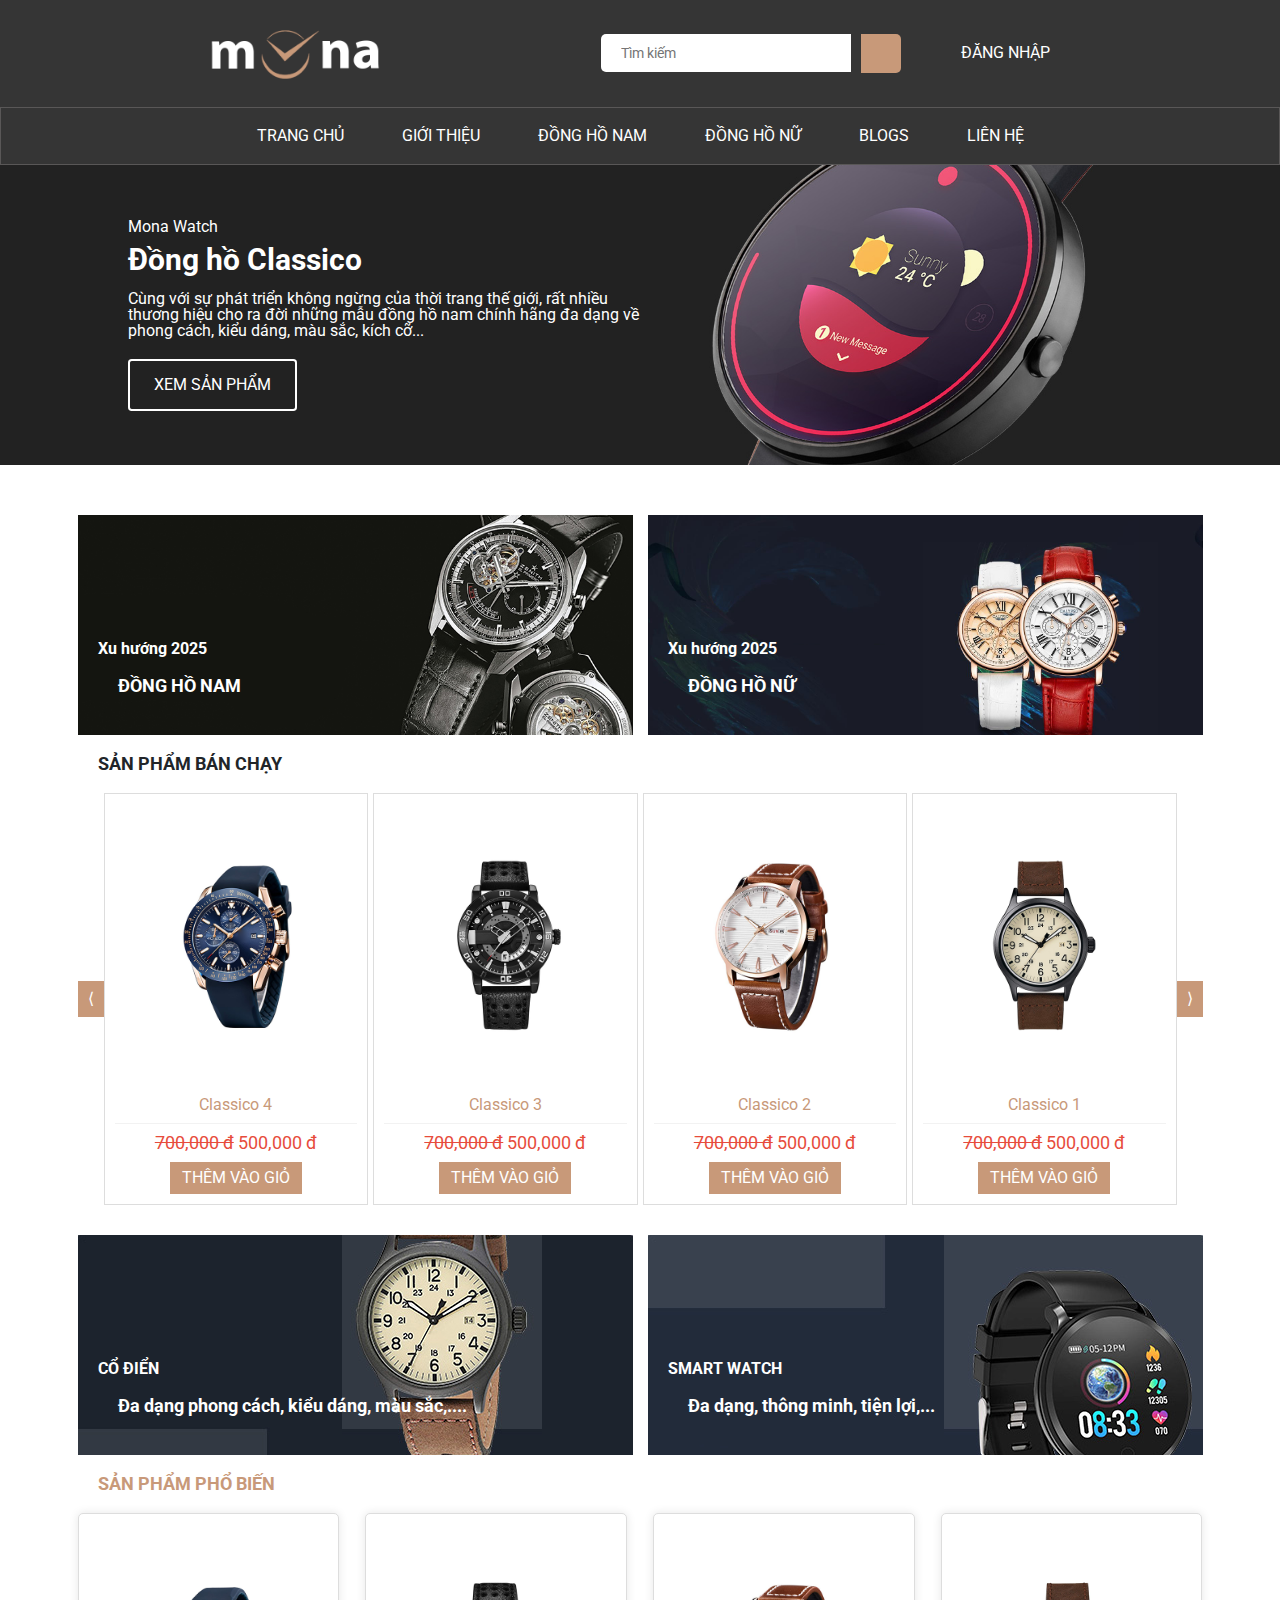
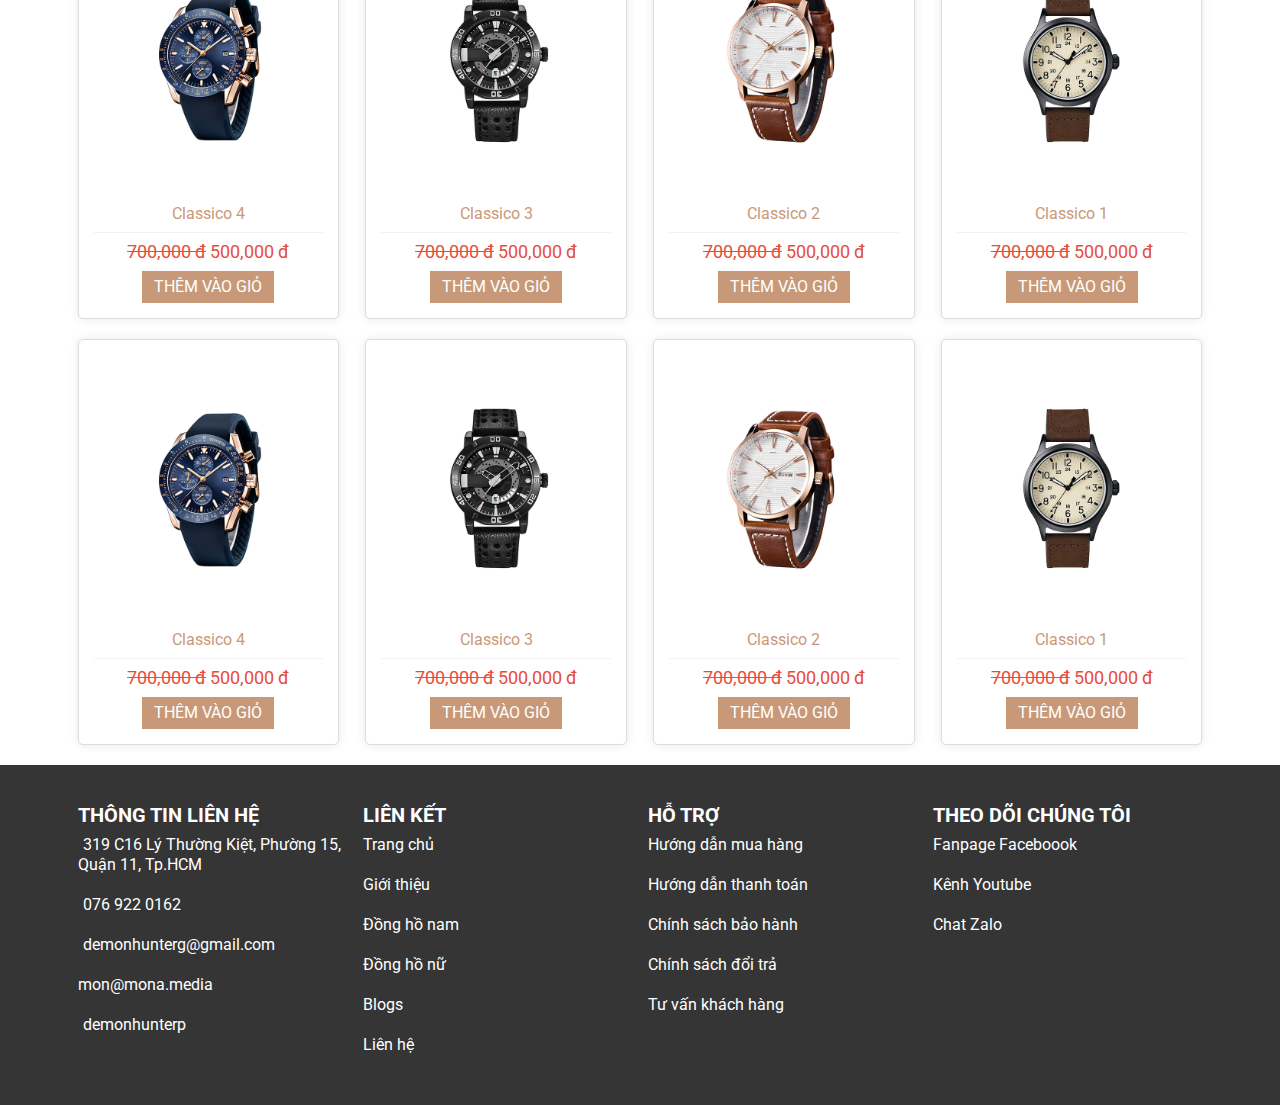
<file: index.html>
<!DOCTYPE html>
<html lang="en">
<head>
    <meta charset="UTF-8">
    <meta name="viewport" content="width=device-width, initial-scale=1.0">
    <title>Trang chủ</title>
    <link href="https://cdn.jsdelivr.net/npm/bootstrap@5.3.3/dist/css/bootstrap.min.css" rel="stylesheet" integrity="sha384-QWTKZyjpPEjISv5WaRU9OFeRpok6YctnYmDr5pNlyT2bRjXh0JMhjY6hW+ALEwIH" crossorigin="anonymous">
    <link rel="stylesheet" href="https://cdnjs.cloudflare.com/ajax/libs/font-awesome/6.6.0/css/all.min.css"
    integrity="sha512-Kc323vGBEqzTmouAECnVceyQqyqdsSiqLQISBL29aUW4U/M7pSPA/gEUZQqv1cwx4OnYxTxve5UMg5GT6L4JJg=="
    crossorigin="anonymous" referrerpolicy="no-referrer" />
    <link rel="preconnect" href="https://fonts.googleapis.com">
<link rel="preconnect" href="https://fonts.gstatic.com" crossorigin>
<link href="https://fonts.googleapis.com/css2?family=Montserrat:ital,wght@0,100..900;1,100..900&family=Roboto:ital,wght@0,100..900;1,100..900&display=swap" rel="stylesheet">
<link rel="stylesheet" href="./assest/css/reset.css">
    <link rel="stylesheet" href="./assest/css/style.css">
</head>
<body>
    <main>
        <!-- Header -->
        <header class="header">
            <div class="content">
                <img src="assest/img/logo-mona-2.png" alt="Ảnh lỗi">
                <div class="search-wrapper">
                    <div class="search">
                        <input type="search" name="s" value placeholder="Tìm kiếm" autocomplete="off">
                        <button type="submit" class="search-btn">
                            <i class="fa-solid fa-magnifying-glass"></i>
                        </button>
                    </div>
                    <div class="btn-DN"><a href="./Login.html">ĐĂNG NHẬP</a></div>
                    <a href="./Cart.html">
                        <i class="cart-icon fa-solid fa-cart-shopping"></i>
                    </a>
                </div>
            </div>
        </header>
        <!-- Navigation -->
         <nav class="nav">
            <ul>
                <li><a href="./index.html">TRANG CHỦ</a></li>
                <li><a href="./gioithieu.html">GIỚI THIỆU</a></li>
                <li><a href="./Menproducts.html">ĐỒNG HỒ NAM</a></li>
                <li><a href="./Womanproducts.html">ĐỒNG HỒ NỮ</a></li>
                <li><a href="./Blogs.html">BLOGS</a></li>
                <li><a href="./Contact.html">LIÊN HỆ</a></li>
            </ul>
         </nav>

         <!-- banner -->
         <section class="banner">
            <div class="slider">
                <div class="slides">
                    <img src="assest/img/slide-1.jpg" alt="Đồng hồ 1">
                    <img src="assest/img/slide-2.jpg" alt="Đồng hồ 2">
                </div>
                <!-- Nút điều hướng -->
                <button class="prev" onclick="changeSlide(-1)">&#10094;</button>
                <button class="next" onclick="changeSlide(1)">&#10095;</button>
            </div>
            
            <div class="banner-content">
                <h3>Mona Watch</h3>
                <h2>Đồng hồ Classico</h2>
                <br>
                <p>
                    Cùng với sự phát triển không ngừng của thời trang thế giới, rất nhiều thương hiệu cho ra đời những mẫu đồng hồ nam chính hãng đa dạng về phong cách, kiểu dáng, màu sắc, kích cỡ...
                </p> 
                <a href="#!" class="btn">XEM SẢN PHẨM</a>
            </div>
        </section>
        <!-- main content -->
        <section class="content">
            <div class="container">
                <!-- Banner -->
                <div class="row banner-row">
                    <div class="col-md-6">
                        <a href="Menproducts.html" class="banner-link">
                            <img src="assest/img/donghonam.jpg" alt="Đồng hồ nam" class="banner-img">
                            <div class="banner-text">
                                <p>Xu hướng 2025</p>
                                <h2>ĐỒNG HỒ NAM</h2>
                            </div>
                        </a>
                    </div>
                    <div class="col-md-6">
                        <a href="Womanproducts.html" class="banner-link">
                            <img src="assest/img/donghonu.jpg" alt="Đồng hồ nữ" class="banner-img">
                            <div class="banner-text">
                                <p>Xu hướng 2025</p>
                                <h2>ĐỒNG HỒ NỮ</h2>
                            </div>
                        </a>
                    </div>
                </div>
        
                <!-- Sản phẩm -->
                <h2 class="title">SẢN PHẨM BÁN CHẠY</h2>
                <div class="product-slider">
                    <button id="prev">⟨</button>
                    <div class="product-container">
                        <div class="product"><a href="./Chitietsanpham.html">
                            <img src="assest/img/BC4.png" alt="Classico 4">
                            <h3>Classico 4</h3>
                            <hr>
                            <p class="price"><del>700,000 đ</del> 500,000 đ</p>
                        </a>
                            <button class="add-to-cart">THÊM VÀO GIỎ</button>
                        </div>

                        <div class="product"><a href="./Chitietsanpham.html">
                            <img src="assest/img/BC3.png" alt="Classico 4">
                            <h3>Classico 3</h3>
                            <hr>
                            <p class="price"><del>700,000 đ</del> 500,000 đ</p>
                        </a>
                            <button class="add-to-cart">THÊM VÀO GIỎ</button>
                        </div>

                        <div class="product"><a href="./Chitietsanpham.html">
                            <img src="assest/img/BC2.png" alt="Classico 4">
                            <h3>Classico 2</h3>
                            <hr>
                            <p class="price"><del>700,000 đ</del> 500,000 đ</p>
                        </a>
                            <button class="add-to-cart">THÊM VÀO GIỎ</button>
                        </div>

                        <div class="product"><a href="./Chitietsanpham.html">
                            <img src="assest/img/BC1.png" alt="Classico 4">
                            <h3>Classico 1</h3>
                            <hr>
                            <p class="price"><del>700,000 đ</del> 500,000 đ</p>
                        </a>
                            <button class="add-to-cart">THÊM VÀO GIỎ</button>
                        </div>
                    </div>
                    <button id="next">⟩</button>
                </div>
                <!-- Banner -->
                <div class="row banner-row">
                    <div class="col-md-6">
                        <a href="#!" class="banner-link">
                            <img src="assest/img/banner-03.jpg" alt="Đồng hồ nam" class="banner-img">
                            <div class="banner-text">
                                <p>CỔ ĐIỂN</p>
                                <h2>Đa dạng phong cách, kiểu dáng, màu sắc,....</h2>
                            </div>
                        </a>
                    </div>
                    <div class="col-md-6">
                        <a href="#!" class="banner-link">
                            <img src="assest/img/banner-04.jpg" alt="Đồng hồ nữ" class="banner-img">
                            <div class="banner-text">
                                <p>SMART WATCH</p>
                                <h2>Đa dạng, thông minh, tiện lợi,...</h2>
                            </div>
                        </a>
                    </div>
                </div>

                <!-- Sản phẩm phổ biến -->
                <h2 class="title"> <a href="">SẢN PHẨM PHỔ BIẾN</a></h2>
                <div class="product-popular">
                    <div class="product-popular__container">
                        <div class="product-popular__item">
                            <div class="product"><a href="./Chitietsanpham.html">
                                <img src="assest/img/BC4.png" alt="Classico 4">
                                <h3>Classico 4</h3>
                                <hr>
                                <p class="price"><del>700,000 đ</del> 500,000 đ</p>
                            </a>
                                <button class="add-to-cart">THÊM VÀO GIỎ</button>
                            </div>

                        <div class="product"><a href="./Chitietsanpham.html">
                            <img src="assest/img/BC3.png" alt="Classico 4">
                            <h3>Classico 3</h3>
                            <hr>
                            <p class="price"><del>700,000 đ</del> 500,000 đ</p>
                        </a>
                            <button class="add-to-cart">THÊM VÀO GIỎ</button>
                        </div>

                        <div class="product"><a href="./Chitietsanpham.html">
                            <img src="assest/img/BC2.png" alt="Classico 4">
                            <h3>Classico 2</h3>
                            <hr>
                            <p class="price"><del>700,000 đ</del> 500,000 đ</p>
                        </a>
                            <button class="add-to-cart">THÊM VÀO GIỎ</button>
                        </div>

                        <div class="product"><a href="./Chitietsanpham.html">
                            <img src="assest/img/BC1.png" alt="Classico 4">
                            <h3>Classico 1</h3>
                            <hr>
                            <p class="price"><del>700,000 đ</del> 500,000 đ</p>
                        </a>
                            <button class="add-to-cart">THÊM VÀO GIỎ</button>
                        </div>

                        </div>

                         <div class="product-popular__item">
                            <div class="product"><a href="./Chitietsanpham.html">
                                <img src="assest/img/BC4.png" alt="Classico 4">
                                <h3>Classico 4</h3>
                                <hr>
                                <p class="price"><del>700,000 đ</del> 500,000 đ</p>
                            </a>
                                <button class="add-to-cart">THÊM VÀO GIỎ</button>
                            </div>

                        <div class="product"><a href="./Chitietsanpham.html">
                            <img src="assest/img/BC3.png" alt="Classico 4">
                            <h3>Classico 3</h3>
                            <hr>
                            <p class="price"><del>700,000 đ</del> 500,000 đ</p>
                        </a>
                            <button class="add-to-cart">THÊM VÀO GIỎ</button>
                        </div>

                        <div class="product"><a href="./Chitietsanpham.html">
                            <img src="assest/img/BC2.png" alt="Classico 4">
                            <h3>Classico 2</h3>
                            <hr>
                            <p class="price"><del>700,000 đ</del> 500,000 đ</p>
                        </a>
                            <button class="add-to-cart">THÊM VÀO GIỎ</button>
                        </div>

                        <div class="product"><a href="./Chitietsanpham.html">
                            <img src="assest/img/BC1.png" alt="Classico 4">
                            <h3>Classico 1</h3>
                            <hr>
                            <p class="price"><del>700,000 đ</del> 500,000 đ</p>
                        </a>
                            <button class="add-to-cart">THÊM VÀO GIỎ</button>
                        </div>

                        </div>
                    </div>
                </div>

            </section>
            
         <!-- footer -->
            <section class="myfooter text-white py-4">
                <div class="container">
                  <div class="row">
                    <div class="col-md-3">
                      <h2>THÔNG TIN LIÊN HỆ</h2>
                        <ul>
                            <li><a href="https://www.google.com/maps/dir//C%C3%B4ng+ty+TNHH+-+MONA+MEDIA+1073%2F23+%C4%90%C6%B0%E1%BB%9Dng+C%C3%A1ch+M%E1%BA%A1ng+Th%C3%A1ng+T%C3%A1m+P.7+T%C3%A2n+B%C3%ACnh,+H%E1%BB%93+Ch%C3%AD+Minh+72100,+Vi%E1%BB%87t+Nam/@10.7909661,106.6561245,15z/data=!4m8!4m7!1m0!1m5!1m1!1s0x31752ed189fa855d:0xf63e15bfce46baef!2m2!1d106.6561121!2d10.7909445?entry=ttu&g_ep=EgoyMDI1MDMxMS4wIKXMDSoASAFQAw%3D%3D"><i class="fa-solid fa-map-location-dot" style="margin-right: 0.5rem;"></i>319 C16 Lý Thường Kiệt, Phường 15, Quận 11, Tp.HCM</a></li>
                            <li><a href="tel:076 922 0162"><i class="fa-solid fa-phone-volume" style="margin-right: 0.5rem;"></i>076 922 0162</a></li>
                            <li><a href="mailto:demonhunterg@gmail.com"><i class="fa-solid fa-envelope-open-text" style="margin-right: 0.5rem;"></i>demonhunterg@gmail.com</a></li>
                            <li><a href="mailto:mon@mona.media">mon@mona.media</a></li>
                            <li><a href=""><i class="fa-solid fa-shop" style="margin-right: 0.5rem;"></i>demonhunterp</a></li>
                        </ul>
                    </div>
                    <div class="col-md-3">
                      <h2>LIÊN KẾT</h2>
                      <ul>
                        <li><a href="./index.html">Trang chủ</a></li>
                        <li><a href="./gioithieu.html">Giới thiệu</a></li>
                        <li><a href="./Menproducts.html">Đồng hồ nam</a></li>
                        <li><a href="./Womanproducts.html">Đồng hồ nữ</a></li>
                        <li><a href="./Blogs.html">Blogs</a></li>
                        <li><a href="./Contact.html">Liên hệ</a></li>
                    </ul>
                    </div>
                    <div class="col-md-3">
                      <h2>HỖ TRỢ</h2>
                      <ul>
                        <li><a href="">Hướng dẫn mua hàng</a></li>
                        <li><a href="">Hướng dẫn thanh toán</a></li>
                        <li><a href="">Chính sách bảo hành</a></li>
                        <li><a href="">Chính sách đổi trả</a></li>
                        <li><a href="">Tư vấn khách hàng</a></li>
                    </ul>
                    </div>
                    <div class="col-md-3">
                      <h2>THEO DÕI CHÚNG TÔI</h2>
                    <ul>
                        <li><a href=""><h5><i class="fa-brands fa-facebook"></i> Fanpage Faceboook</h5></a></li>
                        <li><a href=""><h5><i class="fa-brands fa-youtube"></i> Kênh Youtube</h5></a></li>
                        <li><a href=""><h5><i class="fa-brands fa-rocketchat"></i> Chat Zalo</h5></a></li>
                    </ul>
                    </div>
                  </div>
                </div>
              </section>
          
    </main>
    <script src="assest/js/index.js"></script>
    <script src="https://cdn.jsdelivr.net/npm/bootstrap@5.3.3/dist/js/bootstrap.bundle.min.js" integrity="sha384-YvpcrYf0tY3lHB60NNkmXc5s9fDVZLESaAA55NDzOxhy9GkcIdslK1eN7N6jIeHz" crossorigin="anonymous"></script>
</body>
</html>
</file>
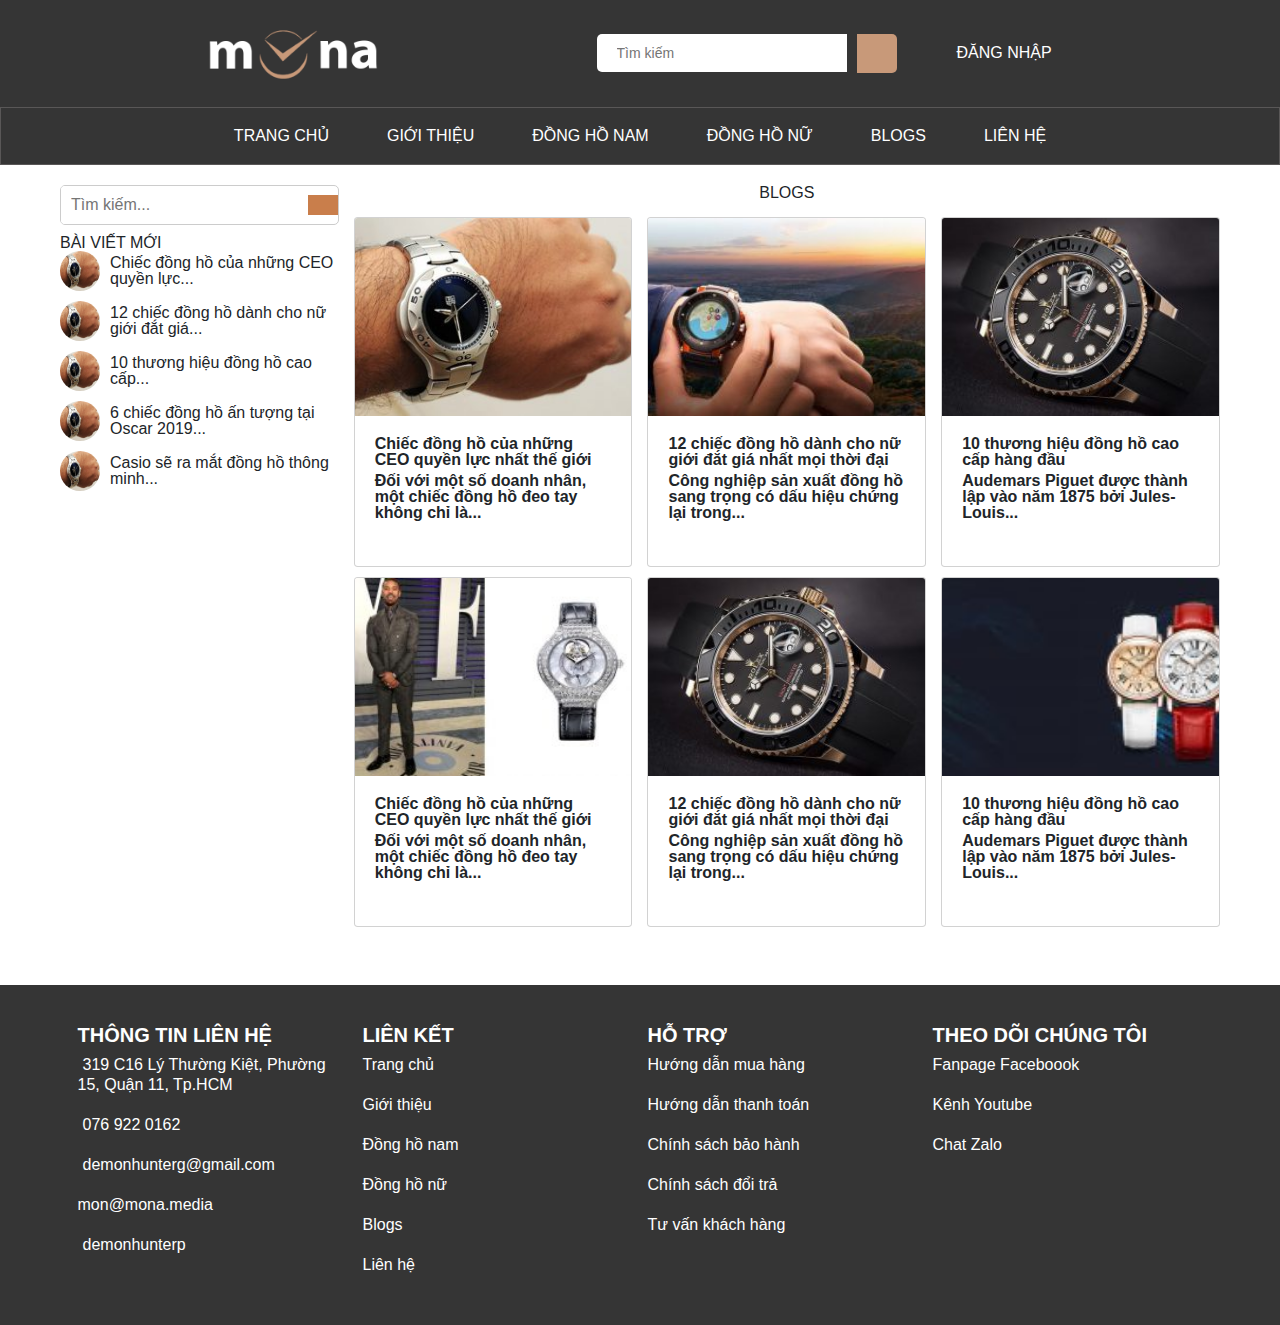
<file: Blogs.html>
<!DOCTYPE html>
<html lang="vi">
    <head>
        <meta charset="UTF-8" />
        <meta name="viewport" content="width=device-width, initial-scale=1.0" />
        <title>Blogs</title>
        <link
            href="https://cdn.jsdelivr.net/npm/bootstrap@5.3.3/dist/css/bootstrap.min.css"
            rel="stylesheet"
            integrity="sha384-QWTKZyjpPEjISv5WaRU9OFeRpok6YctnYmDr5pNlyT2bRjXh0JMhjY6hW+ALEwIH"
            crossorigin="anonymous"
        />
        <link
            rel="stylesheet"
            href="https://cdnjs.cloudflare.com/ajax/libs/font-awesome/6.6.0/css/all.min.css"
            integrity="sha512-Kc323vGBEqzTmouAECnVceyQqyqdsSiqLQISBL29aUW4U/M7pSPA/gEUZQqv1cwx4OnYxTxve5UMg5GT6L4JJg=="
            crossorigin="anonymous"
            referrerpolicy="no-referrer"
        />
        <link rel="stylesheet" href="./assest/css/reset.css" />
        <link rel="stylesheet" href="./assest/css/style.css" />
        <link rel="stylesheet" href="./assest/css/Blogs.css" />
    </head>
    <body>
        <main>
        <!-- Header -->
        <header class="header">
            <div class="content">
                <img src="assest/img/logo-mona-2.png" alt="Ảnh lỗi">
                <div class="search-wrapper">
                    <div class="search">
                        <input type="search" name="s" value placeholder="Tìm kiếm" autocomplete="off">
                        <button type="submit" class="search-btn">
                            <i class="fa-solid fa-magnifying-glass"></i>
                        </button>
                    </div>
                    <div class="btn-DN"><a href="./Login.html">ĐĂNG NHẬP</a></div>
                    <a href="./Cart.html">
                        <i class="cart-icon fa-solid fa-cart-shopping"></i>
                    </a>
                </div>
            </div>
        </header>
            <!-- Navigation -->
            <nav class="nav">
                <ul>
                    <li><a href="./index.html">TRANG CHỦ</a></li>
                    <li><a href="./gioithieu.html">GIỚI THIỆU</a></li>
                    <li><a href="./Menproducts.html">ĐỒNG HỒ NAM</a></li>
                    <li><a href="./Womanproducts.html">ĐỒNG HỒ NỮ</a></li>
                    <li><a href="./Blogs.html">BLOGS</a></li>
                    <li><a href="./Contact.html">LIÊN HỆ</a></li>
                </ul>
            </nav>
            <!-- Content -->
            <div class="container blog-container">
                <div class="row">
                    <div class="col-md-3">
                        <div class="search-box mb-3">
                            <input type="text" placeholder="Tìm kiếm..." />
                            <button><i class="fas fa-search"></i></button>
                        </div>
                        <h5>BÀI VIẾT MỚI</h5>
                        <ul class="post-list">
                            <li>
                                <img
                                    src="./assest/img/new-4-300x205.jpg"
                                    alt=""
                                />
                                Chiếc đồng hồ của những CEO quyền lực...
                            </li>
                            <li>
                                <img
                                    src="./assest/img/new-4-300x205.jpg"
                                    alt=""
                                />
                                12 chiếc đồng hồ dành cho nữ giới đắt giá...
                            </li>
                            <li>
                                <img
                                    src="./assest/img/new-4-300x205.jpg"
                                    alt=""
                                />
                                10 thương hiệu đồng hồ cao cấp...
                            </li>
                            <li>
                                <img
                                    src="./assest/img/new-4-300x205.jpg"
                                    alt=""
                                />
                                6 chiếc đồng hồ ấn tượng tại Oscar 2019...
                            </li>
                            <li>
                                <img
                                    src="./assest/img/new-4-300x205.jpg"
                                    alt=""
                                />
                                Casio sẽ ra mắt đồng hồ thông minh...
                            </li>
                        </ul>
                    </div>
                    <div class="col-md-9">
                        <h2 class="text-center">BLOGS</h2>
                        <br>
                        <div class="row">
                            <div class="col-md-4 mb-3">
                                <div class="card">
                                    <img
                                        src="./assest/img/new-4-300x205.jpg"
                                        class="card-img-top"
                                        alt="..."
                                    />
                                    <div class="card-body">
                                        <h5 class="card-title">
                                            Chiếc đồng hồ của những CEO quyền
                                            lực nhất thế giới
                                        </h5>
                                        <p class="card-text">
                                            Đối với một số doanh nhân, một chiếc
                                            đồng hồ đeo tay không chỉ là...
                                        </p>
                                    </div>
                                </div>
                            </div>
                            <div class="col-md-4 mb-3">
                                <div class="card">
                                    <img
                                        src="./assest/img/news-1-300x169.jpg"
                                        class="card-img-top"
                                        alt="..."
                                    />
                                    <div class="card-body">
                                        <h5 class="card-title">
                                            12 chiếc đồng hồ dành cho nữ giới
                                            đắt giá nhất mọi thời đại
                                        </h5>
                                        <p class="card-text">
                                            Công nghiệp sản xuất đồng hồ sang
                                            trọng có dấu hiệu chứng lại trong...
                                        </p>
                                    </div>
                                </div>
                            </div>
                            <div class="col-md-4 mb-3">
                                <div class="card">
                                    <img
                                        src="./assest/img/new-3-300x187.jpg"
                                        class="card-img-top"
                                        alt="..."
                                    />
                                    <div class="card-body">
                                        <h5 class="card-title">
                                            10 thương hiệu đồng hồ cao cấp hàng
                                            đầu
                                        </h5>
                                        <p class="card-text">
                                            Audemars Piguet được thành lập vào
                                            năm 1875 bởi Jules-Louis...
                                        </p>
                                    </div>
                                </div>
                            </div>
                        </div>

                        <div class="row">
                            <div class="col-md-4 mb-3">
                                <div class="card">
                                    <img
                                        src="./assest/img/photo-1-300x169.jpg"
                                        class="card-img-top"
                                        alt="..."
                                    />
                                    <div class="card-body">
                                        <h5 class="card-title">
                                            Chiếc đồng hồ của những CEO quyền
                                            lực nhất thế giới
                                        </h5>
                                        <p class="card-text">
                                            Đối với một số doanh nhân, một chiếc
                                            đồng hồ đeo tay không chỉ là...
                                        </p>
                                    </div>
                                </div>
                            </div>
                            <div class="col-md-4 mb-3">
                                <div class="card">
                                    <img
                                        src="./assest/img/new-3-300x187.jpg"
                                        class="card-img-top"
                                        alt="..."
                                    />
                                    <div class="card-body">
                                        <h5 class="card-title">
                                            12 chiếc đồng hồ dành cho nữ giới
                                            đắt giá nhất mọi thời đại
                                        </h5>
                                        <p class="card-text">
                                            Công nghiệp sản xuất đồng hồ sang
                                            trọng có dấu hiệu chứng lại trong...
                                        </p>
                                    </div>
                                </div>
                            </div>
                            <div class="col-md-4 mb-3">
                                <div class="card">
                                    <img
                                        src="./assest/img/trend-2-300x117.jpg"
                                        class="card-img-top"
                                        alt="..."
                                    />
                                    <div class="card-body">
                                        <h5 class="card-title">
                                            10 thương hiệu đồng hồ cao cấp hàng
                                            đầu
                                        </h5>
                                        <p class="card-text">
                                            Audemars Piguet được thành lập vào
                                            năm 1875 bởi Jules-Louis...
                                        </p>
                                    </div>
                                </div>
                            </div>
                        </div>
                    </div>
                </div>
            </div>
         <!-- footer -->
         <section class="myfooter text-white py-4">
            <div class="container">
              <div class="row">
                <div class="col-md-3">
                  <h2>THÔNG TIN LIÊN HỆ</h2>
                    <ul>
                        <li><a href="https://www.google.com/maps/dir//C%C3%B4ng+ty+TNHH+-+MONA+MEDIA+1073%2F23+%C4%90%C6%B0%E1%BB%9Dng+C%C3%A1ch+M%E1%BA%A1ng+Th%C3%A1ng+T%C3%A1m+P.7+T%C3%A2n+B%C3%ACnh,+H%E1%BB%93+Ch%C3%AD+Minh+72100,+Vi%E1%BB%87t+Nam/@10.7909661,106.6561245,15z/data=!4m8!4m7!1m0!1m5!1m1!1s0x31752ed189fa855d:0xf63e15bfce46baef!2m2!1d106.6561121!2d10.7909445?entry=ttu&g_ep=EgoyMDI1MDMxMS4wIKXMDSoASAFQAw%3D%3D"><i class="fa-solid fa-map-location-dot" style="margin-right: 0.5rem;"></i>319 C16 Lý Thường Kiệt, Phường 15, Quận 11, Tp.HCM</a></li>
                        <li><a href=""><i class="fa-solid fa-phone-volume" style="margin-right: 0.5rem;"></i>076 922 0162</a></li>
                        <li><a href=""><i class="fa-solid fa-envelope-open-text" style="margin-right: 0.5rem;"></i>demonhunterg@gmail.com</a></li>
                        <li><a href="">mon@mona.media</a></li>
                        <li><a href=""><i class="fa-solid fa-shop" style="margin-right: 0.5rem;"></i>demonhunterp</a></li>
                    </ul>
                </div>
                <div class="col-md-3">
                  <h2>LIÊN KẾT</h2>
                  <ul>
                    <li><a href="./index.html">Trang chủ</a></li>
                    <li><a href="./gioithieu.html">Giới thiệu</a></li>
                    <li><a href="./Menproducts.html">Đồng hồ nam</a></li>
                    <li><a href="./Womanproducts.html">Đồng hồ nữ</a></li>
                    <li><a href="./Blogs.html">Blogs</a></li>
                    <li><a href="./Contact.html">Liên hệ</a></li>
                </ul>
                </div>
                <div class="col-md-3">
                  <h2>HỖ TRỢ</h2>
                  <ul>
                    <li><a href="">Hướng dẫn mua hàng</a></li>
                    <li><a href="">Hướng dẫn thanh toán</a></li>
                    <li><a href="">Chính sách bảo hành</a></li>
                    <li><a href="">Chính sách đổi trả</a></li>
                    <li><a href="">Tư vấn khách hàng</a></li>
                </ul>
                </div>
                <div class="col-md-3">
                  <h2>THEO DÕI CHÚNG TÔI</h2>
                <ul>
                    <li><a href=""><h5><i class="fa-brands fa-facebook"></i> Fanpage Faceboook</h5></a></li>
                    <li><a href=""><h5><i class="fa-brands fa-youtube"></i> Kênh Youtube</h5></a></li>
                    <li><a href=""><h5><i class="fa-brands fa-rocketchat"></i> Chat Zalo</h5></a></li>
                </ul>
                </div>
              </div>
            </div>
          </section>
        </main>
        <script src="assest/js/index.js"></script>
        <script
            src="https://cdn.jsdelivr.net/npm/bootstrap@5.3.3/dist/js/bootstrap.bundle.min.js"
            integrity="sha384-YvpcrYf0tY3lHB60NNkmXc5s9fDVZLESaAA55NDzOxhy9GkcIdslK1eN7N6jIeHz"
            crossorigin="anonymous"
        ></script>
    </body>
</html>
</file>
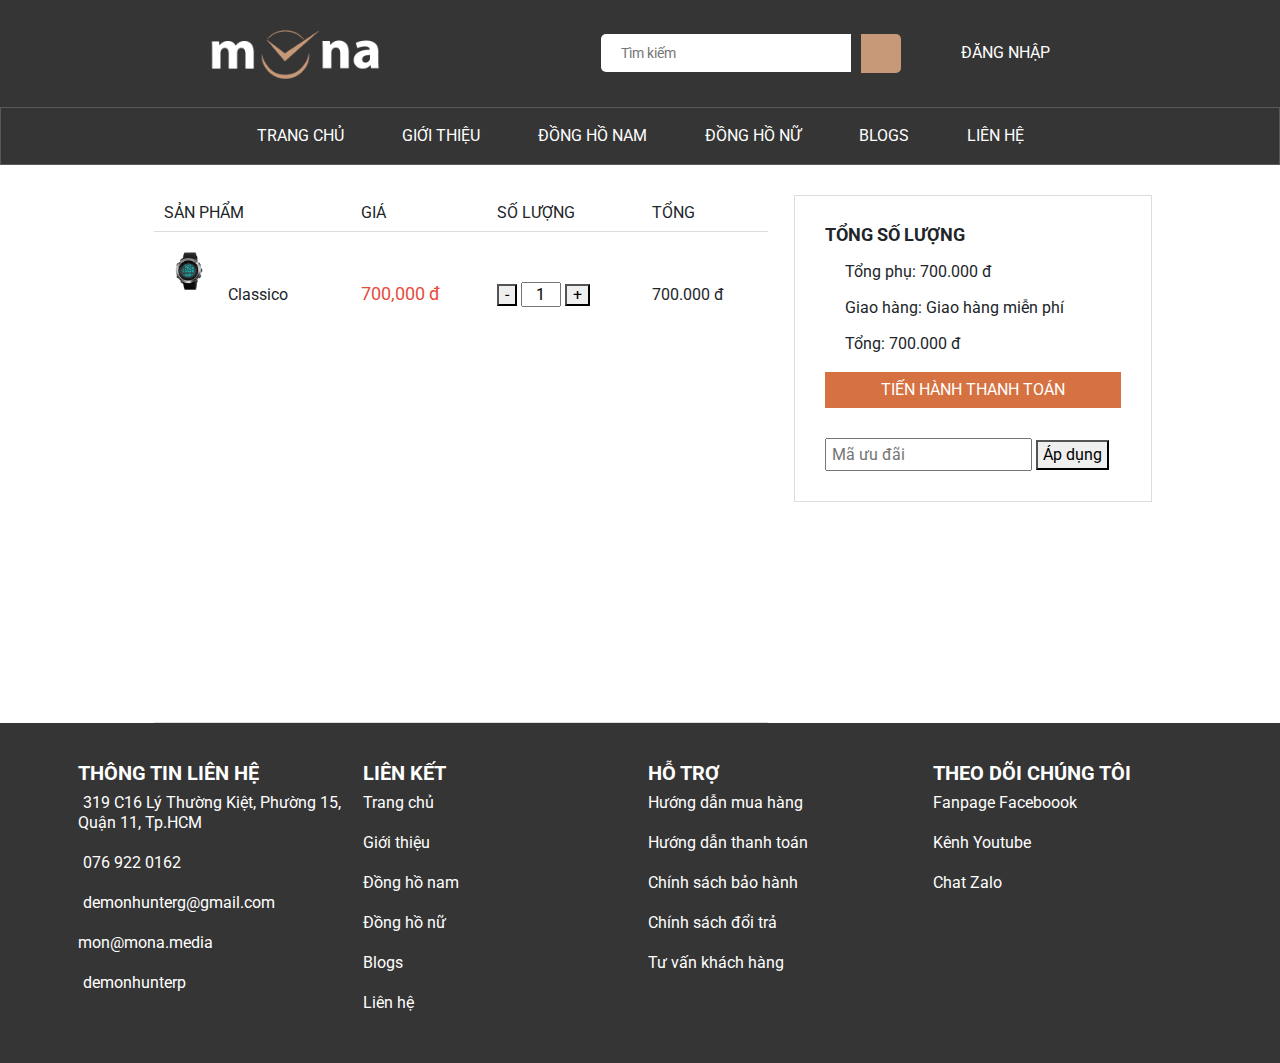
<file: Cart.html>
<!DOCTYPE html>
<html lang="en">
    <head>
        <meta charset="UTF-8" />
        <meta name="viewport" content="width=device-width, initial-scale=1.0" />
        <title>Trang chủ</title>
        <link
            href="https://cdn.jsdelivr.net/npm/bootstrap@5.3.3/dist/css/bootstrap.min.css"
            rel="stylesheet"
            integrity="sha384-QWTKZyjpPEjISv5WaRU9OFeRpok6YctnYmDr5pNlyT2bRjXh0JMhjY6hW+ALEwIH"
            crossorigin="anonymous"
        />
        <link
            rel="stylesheet"
            href="https://cdnjs.cloudflare.com/ajax/libs/font-awesome/6.6.0/css/all.min.css"
            integrity="sha512-Kc323vGBEqzTmouAECnVceyQqyqdsSiqLQISBL29aUW4U/M7pSPA/gEUZQqv1cwx4OnYxTxve5UMg5GT6L4JJg=="
            crossorigin="anonymous"
            referrerpolicy="no-referrer"
        />
        <link rel="preconnect" href="https://fonts.googleapis.com" />
        <link rel="preconnect" href="https://fonts.gstatic.com" crossorigin />
        <link
            href="https://fonts.googleapis.com/css2?family=Montserrat:ital,wght@0,100..900;1,100..900&family=Roboto:ital,wght@0,100..900;1,100..900&display=swap"
            rel="stylesheet"
        />
        <link rel="stylesheet" href="./assest/css/Cart.css" />
        <link rel="stylesheet" href="./assest/css/reset.css" />
        <link rel="stylesheet" href="./assest/css/style.css" />
    </head>
    <body>
        <main>
            <!-- Header -->
            <header class="header">
                <div class="content">
                    <img src="assest/img/logo-mona-2.png" alt="Ảnh lỗi">
                    <div class="search-wrapper">
                        <div class="search">
                            <input type="search" name="s" value placeholder="Tìm kiếm" autocomplete="off">
                            <button type="submit" class="search-btn">
                                <i class="fa-solid fa-magnifying-glass"></i>
                            </button>
                        </div>
                        <div class="btn-DN"><a href="./Login.html">ĐĂNG NHẬP</a></div>
                        <a href="./Cart.html">
                            <i class="cart-icon fa-solid fa-cart-shopping"></i>
                        </a>
                    </div>
                </div>
            </header>
                <!-- Navigation -->
                <nav class="nav">
                    <ul>
                        <li><a href="./index.html">TRANG CHỦ</a></li>
                        <li><a href="./gioithieu.html">GIỚI THIỆU</a></li>
                        <li><a href="./Menproducts.html">ĐỒNG HỒ NAM</a></li>
                        <li><a href="./Womanproducts.html">ĐỒNG HỒ NỮ</a></li>
                        <li><a href="./Blogs.html">BLOGS</a></li>
                        <li><a href="./Contact.html">LIÊN HỆ</a></li>
                    </ul>
                </nav>
            <!-- Content -->
            <div class="cart-container">
                <table class="cart-table">
                    <thead>
                        <tr>
                            <th>SẢN PHẨM</th>
                            <th>GIÁ</th>
                            <th>SỐ LƯỢNG</th>
                            <th>TỔNG</th>
                        </tr>
                    </thead>
                    <div class="cart-product">
                        <tr>
                            <td class="product-info">
                                <img
                                    src="./assest/img/product-01.png"
                                    alt="Classico"
                                />
                                <span>Classico</span>
                            </td>
                            <td class="price">700,000 đ</td>
                            <td>
                                <button class="decrease">-</button>
                                <input type="text" class="quantity" value="1" />
                                <button class="increase">+</button>
                            </td>
                            <td class="total">700,000 đ</td>
                        </tr>
                    </div>
                </table>
                <div class="cart-summary">
                    <h2>TỔNG SỐ LƯỢNG</h2>
                    <p>Tổng phụ: <span class="subtotal">700,000 đ</span></p>
                    <p>Giao hàng: <span>Giao hàng miễn phí</span></p>
                    <p>Tổng: <span class="grand-total">700,000 đ</span></p>
                    <a href="./Checkout.html">
                        <button class="checkout-btn">
                            TIẾN HÀNH THANH TOÁN
                        </button>
                    </a>
                    <div class="coupon">
                        <input type="text" placeholder="Mã ưu đãi" />
                        <button>Áp dụng</button>
                    </div>
                </div>
            </div>

         <!-- footer -->
         <section class="myfooter text-white py-4">
            <div class="container">
              <div class="row">
                <div class="col-md-3">
                  <h2>THÔNG TIN LIÊN HỆ</h2>
                    <ul>
                        <li><a href="https://www.google.com/maps/dir//C%C3%B4ng+ty+TNHH+-+MONA+MEDIA+1073%2F23+%C4%90%C6%B0%E1%BB%9Dng+C%C3%A1ch+M%E1%BA%A1ng+Th%C3%A1ng+T%C3%A1m+P.7+T%C3%A2n+B%C3%ACnh,+H%E1%BB%93+Ch%C3%AD+Minh+72100,+Vi%E1%BB%87t+Nam/@10.7909661,106.6561245,15z/data=!4m8!4m7!1m0!1m5!1m1!1s0x31752ed189fa855d:0xf63e15bfce46baef!2m2!1d106.6561121!2d10.7909445?entry=ttu&g_ep=EgoyMDI1MDMxMS4wIKXMDSoASAFQAw%3D%3D"><i class="fa-solid fa-map-location-dot" style="margin-right: 0.5rem;"></i>319 C16 Lý Thường Kiệt, Phường 15, Quận 11, Tp.HCM</a></li>
                        <li><a href="tel:076 922 0162"><i class="fa-solid fa-phone-volume" style="margin-right: 0.5rem;"></i>076 922 0162</a></li>
                        <li><a href="mailto:demonhunterg@gmail.com"><i class="fa-solid fa-envelope-open-text" style="margin-right: 0.5rem;"></i>demonhunterg@gmail.com</a></li>
                        <li><a href="mailto:mon@mona.media">mon@mona.media</a></li>
                        <li><a href=""><i class="fa-solid fa-shop" style="margin-right: 0.5rem;"></i>demonhunterp</a></li>
                    </ul>
                </div>
                <div class="col-md-3">
                  <h2>LIÊN KẾT</h2>
                  <ul>
                    <li><a href="./index.html">Trang chủ</a></li>
                    <li><a href="./gioithieu.html">Giới thiệu</a></li>
                    <li><a href="./Menproducts.html">Đồng hồ nam</a></li>
                    <li><a href="./Womanproducts.html">Đồng hồ nữ</a></li>
                    <li><a href="./Blogs.html">Blogs</a></li>
                    <li><a href="./Contact.html">Liên hệ</a></li>
                </ul>
                </div>
                <div class="col-md-3">
                  <h2>HỖ TRỢ</h2>
                  <ul>
                    <li><a href="">Hướng dẫn mua hàng</a></li>
                    <li><a href="">Hướng dẫn thanh toán</a></li>
                    <li><a href="">Chính sách bảo hành</a></li>
                    <li><a href="">Chính sách đổi trả</a></li>
                    <li><a href="">Tư vấn khách hàng</a></li>
                </ul>
                </div>
                <div class="col-md-3">
                  <h2>THEO DÕI CHÚNG TÔI</h2>
                <ul>
                    <li><a href=""><h5><i class="fa-brands fa-facebook"></i> Fanpage Faceboook</h5></a></li>
                    <li><a href=""><h5><i class="fa-brands fa-youtube"></i> Kênh Youtube</h5></a></li>
                    <li><a href=""><h5><i class="fa-brands fa-rocketchat"></i> Chat Zalo</h5></a></li>
                </ul>
                </div>
              </div>
            </div>
          </section>
        </main>
        <script src="./assest/js/Cart.js"></script>
    </body>
</html>
</file>
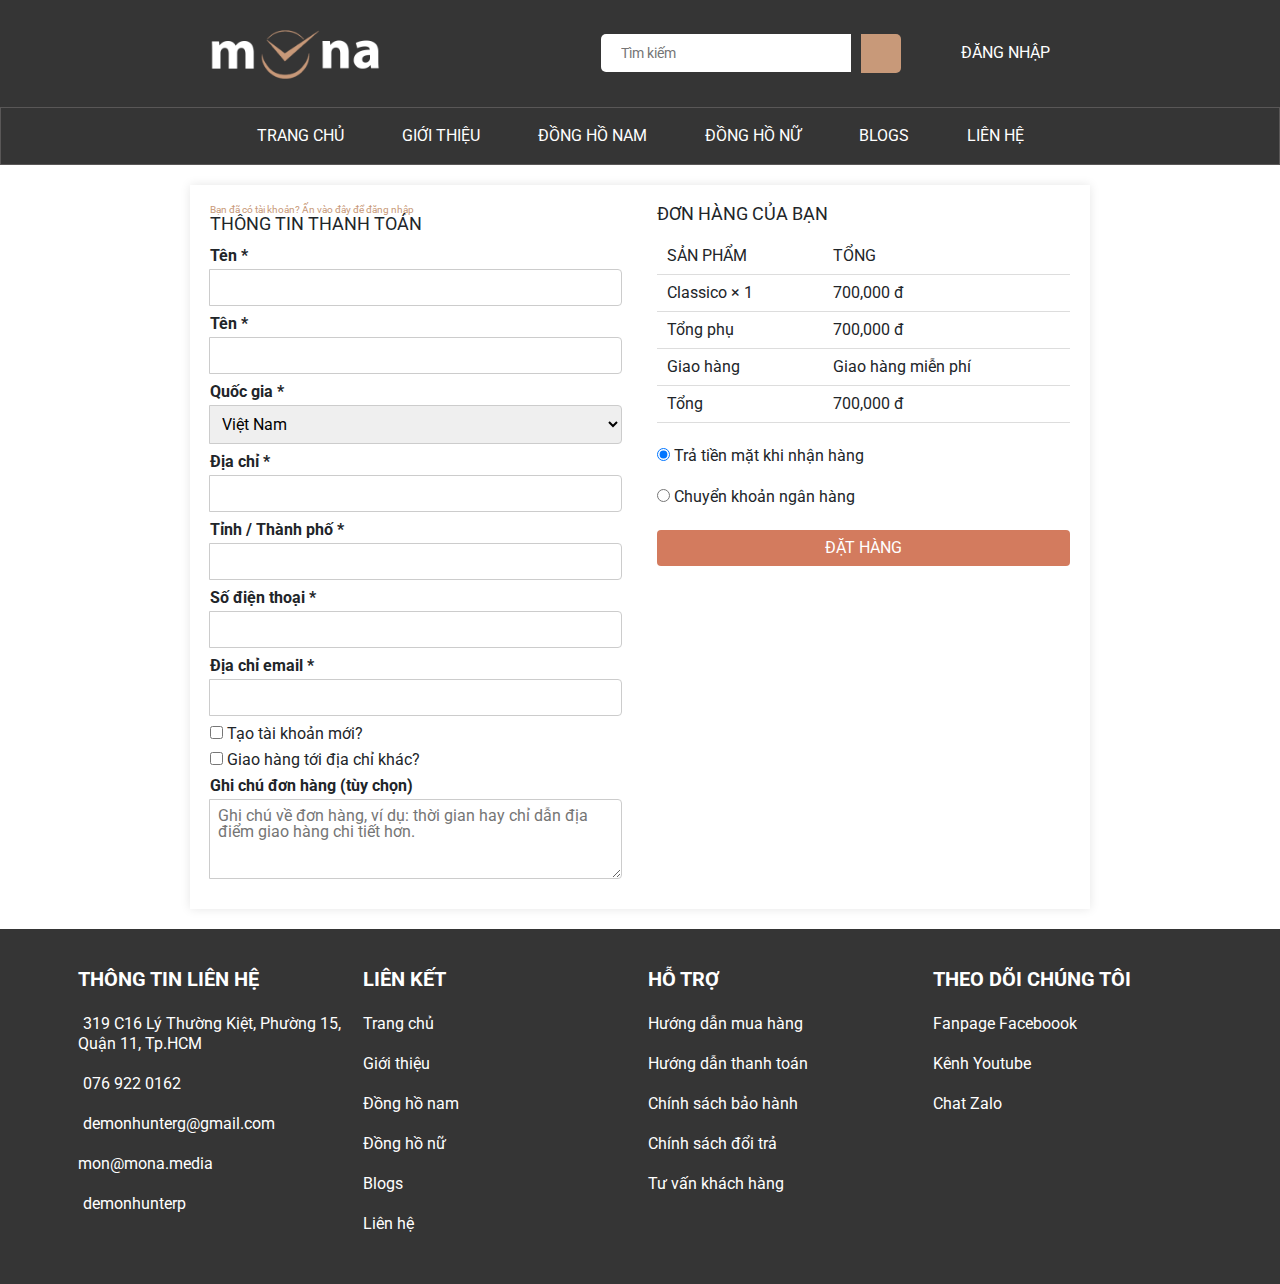
<file: Checkout.html>
<!DOCTYPE html>
<html lang="en">
    <head>
        <meta charset="UTF-8" />
        <meta name="viewport" content="width=device-width, initial-scale=1.0" />
        <title>Trang chủ</title>
        <link
            href="https://cdn.jsdelivr.net/npm/bootstrap@5.3.3/dist/css/bootstrap.min.css"
            rel="stylesheet"
            integrity="sha384-QWTKZyjpPEjISv5WaRU9OFeRpok6YctnYmDr5pNlyT2bRjXh0JMhjY6hW+ALEwIH"
            crossorigin="anonymous"
        />
        <link
            rel="stylesheet"
            href="https://cdnjs.cloudflare.com/ajax/libs/font-awesome/6.6.0/css/all.min.css"
            integrity="sha512-Kc323vGBEqzTmouAECnVceyQqyqdsSiqLQISBL29aUW4U/M7pSPA/gEUZQqv1cwx4OnYxTxve5UMg5GT6L4JJg=="
            crossorigin="anonymous"
            referrerpolicy="no-referrer"
        />
        <link rel="preconnect" href="https://fonts.googleapis.com" />
        <link rel="preconnect" href="https://fonts.gstatic.com" crossorigin />
        <link
            href="https://fonts.googleapis.com/css2?family=Montserrat:ital,wght@0,100..900;1,100..900&family=Roboto:ital,wght@0,100..900;1,100..900&display=swap"
            rel="stylesheet"
        />
        <link rel="stylesheet" href="./assest/css/style.css" />
        <link rel="stylesheet" href="./assest/css/reset.css" />
        <link rel="stylesheet" href="./assest/css/Checkout.css" />
    </head>
    <body>
        <main>
            <!-- Header -->
            <header class="header">
                <div class="content">
                    <img src="assest/img/logo-mona-2.png" alt="Ảnh lỗi" />
                    <div class="search-wrapper">
                        <div class="search">
                            <input
                                type="search"
                                name="s"
                                value
                                placeholder="Tìm kiếm"
                                autocomplete="off"
                            />
                            <button type="submit" class="search-btn">
                                <i class="fa-solid fa-magnifying-glass"></i>
                            </button>
                        </div>
                        <div class="btn-DN">
                            <a href="./Login.html">ĐĂNG NHẬP</a>
                        </div>
                        <a href="./Cart.html">
                            <i class="cart-icon fa-solid fa-cart-shopping"></i>
                        </a>
                    </div>
                </div>
            </header>
            <!-- Navigation -->
            <nav class="nav">
                <ul>
                    <li><a href="./index.html">TRANG CHỦ</a></li>
                    <li><a href="./gioithieu.html">GIỚI THIỆU</a></li>
                    <li><a href="./Menproducts.html">ĐỒNG HỒ NAM</a></li>
                    <li><a href="./Womanproducts.html">ĐỒNG HỒ NỮ</a></li>
                    <li><a href="./Blogs.html">BLOGS</a></li>
                    <li><a href="./Contact.html">LIÊN HỆ</a></li>
                </ul>
            </nav>
            <!-- Content -->
            <div class="checkout-container">
                <div class="billing-details">
                    <p>
                        <a href="./Login.html"
                            >Bạn đã có tài khoản? Ấn vào đây để đăng nhập</a
                        >
                    </p>

                    <h2>THÔNG TIN THANH TOÁN</h2>
                    <form>
                        <div class="input-group">
                            <label>Tên *</label>
                            <input type="text" required />
                        </div>
                        <div class="input-group">
                            <label>Tên *</label>
                            <input type="text" required />
                        </div>
                        <div class="input-group">
                            <label>Quốc gia *</label>
                            <select>
                                <option>Việt Nam</option>
                            </select>
                        </div>
                        <div class="input-group">
                            <label>Địa chỉ *</label>
                            <input type="text" required />
                        </div>
                        <div class="input-group">
                            <label>Tỉnh / Thành phố *</label>
                            <input type="text" required />
                        </div>
                        <div class="input-group">
                            <label>Số điện thoại *</label>
                            <input type="text" required />
                        </div>
                        <div class="input-group">
                            <label>Địa chỉ email *</label>
                            <input type="email" required />
                        </div>
                        <div class="checkbox-group">
                            <input type="checkbox" /> Tạo tài khoản mới?
                        </div>
                        <div class="checkbox-group">
                            <input type="checkbox" id="different-address" />
                            Giao hàng tới địa chỉ khác?
                        </div>
                        <div
                            class="input-group"
                            id="extra-address"
                            style="display: none"
                        >
                            <label>Địa chỉ giao hàng khác</label>
                            <input type="text" />
                        </div>
                        <div class="input-group">
                            <label>Ghi chú đơn hàng (tùy chọn)</label>
                            <textarea
                                placeholder="Ghi chú về đơn hàng, ví dụ: thời gian hay chỉ dẫn địa điểm giao hàng chi tiết hơn."
                            ></textarea>
                        </div>
                    </form>
                </div>
                <div class="order-summary">
                    <h2>ĐƠN HÀNG CỦA BẠN</h2>
                    <table>
                        <tr>
                            <th>SẢN PHẨM</th>
                            <th>TỔNG</th>
                        </tr>
                        <tr>
                            <td>Classico × 1</td>
                            <td>700,000 đ</td>
                        </tr>
                        <tr>
                            <td>Tổng phụ</td>
                            <td>700,000 đ</td>
                        </tr>
                        <tr>
                            <td>Giao hàng</td>
                            <td>Giao hàng miễn phí</td>
                        </tr>
                        <tr>
                            <td><strong>Tổng</strong></td>
                            <td><strong>700,000 đ</strong></td>
                        </tr>
                    </table>
                    <div class="payment-methods">
                        <label
                            ><input type="radio" name="payment" checked /> Trả
                            tiền mặt khi nhận hàng</label
                        >
                        <label
                            ><input type="radio" name="payment" /> Chuyển khoản
                            ngân hàng</label
                        >
                    </div>
                    <button class="order-btn">ĐẶT HÀNG</button>
                </div>
            </div>

            <!-- footer -->
            <section class="myfooter text-white py-4">
                <div class="container">
                    <div class="row">
                        <div class="col-md-3">
                            <h2>THÔNG TIN LIÊN HỆ</h2>
                            <ul>
                                <li>
                                    <a href=""
                                        ><i
                                            class="fa-solid fa-map-location-dot"
                                            style="margin-right: 0.5rem"
                                        ></i
                                        >319 C16 Lý Thường Kiệt, Phường 15, Quận
                                        11, Tp.HCM</a
                                    >
                                </li>
                                <li>
                                    <a href=""
                                        ><i
                                            class="fa-solid fa-phone-volume"
                                            style="margin-right: 0.5rem"
                                        ></i
                                        >076 922 0162</a
                                    >
                                </li>
                                <li>
                                    <a href=""
                                        ><i
                                            class="fa-solid fa-envelope-open-text"
                                            style="margin-right: 0.5rem"
                                        ></i
                                        >demonhunterg@gmail.com</a
                                    >
                                </li>
                                <li><a href="">mon@mona.media</a></li>
                                <li>
                                    <a href=""
                                        ><i
                                            class="fa-solid fa-shop"
                                            style="margin-right: 0.5rem"
                                        ></i
                                        >demonhunterp</a
                                    >
                                </li>
                            </ul>
                        </div>
                        <div class="col-md-3">
                            <h2>LIÊN KẾT</h2>
                            <ul>
                                <li><a href="./index.html">Trang chủ</a></li>
                                <li>
                                    <a href="./gioithieu.html">Giới thiệu</a>
                                </li>
                                <li>
                                    <a href="./Menproducts.html">Đồng hồ nam</a>
                                </li>
                                <li>
                                    <a href="./Womanproducts.html"
                                        >Đồng hồ nữ</a
                                    >
                                </li>
                                <li><a href="./Blogs.html">Blogs</a></li>
                                <li><a href="./Contact.html">Liên hệ</a></li>
                            </ul>
                        </div>
                        <div class="col-md-3">
                            <h2>HỖ TRỢ</h2>
                            <ul>
                                <li><a href="">Hướng dẫn mua hàng</a></li>
                                <li><a href="">Hướng dẫn thanh toán</a></li>
                                <li><a href="">Chính sách bảo hành</a></li>
                                <li><a href="">Chính sách đổi trả</a></li>
                                <li><a href="">Tư vấn khách hàng</a></li>
                            </ul>
                        </div>
                        <div class="col-md-3">
                            <h2>THEO DÕI CHÚNG TÔI</h2>
                            <ul>
                                <li>
                                    <a href=""
                                        ><h5>
                                            <i
                                                class="fa-brands fa-facebook"
                                            ></i>
                                            Fanpage Faceboook
                                        </h5></a
                                    >
                                </li>
                                <li>
                                    <a href=""
                                        ><h5>
                                            <i class="fa-brands fa-youtube"></i>
                                            Kênh Youtube
                                        </h5></a
                                    >
                                </li>
                                <li>
                                    <a href=""
                                        ><h5>
                                            <i
                                                class="fa-brands fa-rocketchat"
                                            ></i>
                                            Chat Zalo
                                        </h5></a
                                    >
                                </li>
                            </ul>
                        </div>
                    </div>
                </div>
            </section>
        </main>
        <script src="./assest/js/Checkout.js"></script>
    </body>
</html>
</file>
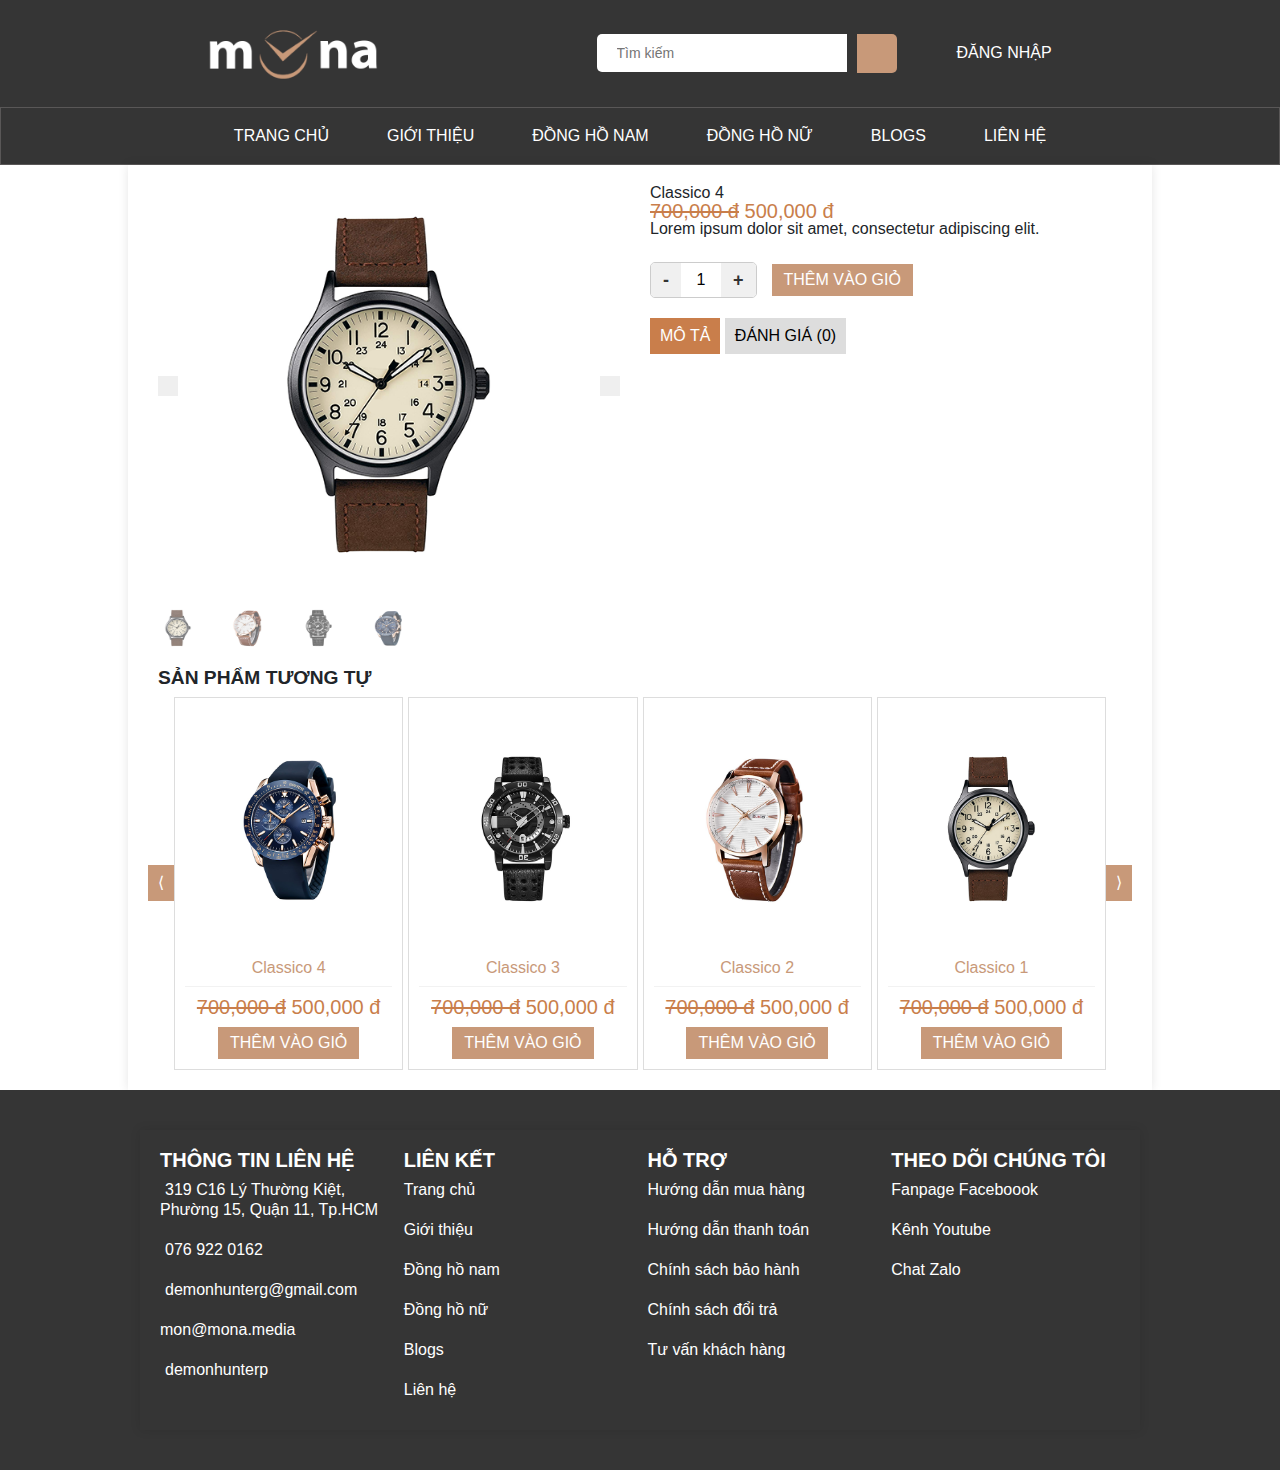
<file: Chitietsanpham.html>
<!DOCTYPE html>
<html lang="vi">
    <head>
        <meta charset="UTF-8" />
        <meta name="viewport" content="width=device-width, initial-scale=1.0" />
        <title>Chi tiết sản phẩm</title>
        <link
            href="https://cdn.jsdelivr.net/npm/bootstrap@5.3.3/dist/css/bootstrap.min.css"
            rel="stylesheet"
            integrity="sha384-QWTKZyjpPEjISv5WaRU9OFeRpok6YctnYmDr5pNlyT2bRjXh0JMhjY6hW+ALEwIH"
            crossorigin="anonymous"
        />
        <link
            rel="stylesheet"
            href="https://cdnjs.cloudflare.com/ajax/libs/font-awesome/6.6.0/css/all.min.css"
            integrity="sha512-Kc323vGBEqzTmouAECnVceyQqyqdsSiqLQISBL29aUW4U/M7pSPA/gEUZQqv1cwx4OnYxTxve5UMg5GT6L4JJg=="
            crossorigin="anonymous"
            referrerpolicy="no-referrer"
        />
        <link rel="stylesheet" href="./assest/css/reset.css" />
        <link rel="stylesheet" href="./assest/css/style.css" />
        <link rel="stylesheet" href="./assest/css/Chitietsanpham.css" />
    </head>
    <body>
        <main>
        <!-- Header -->
        <header class="header">
            <div class="content">
                <img src="assest/img/logo-mona-2.png" alt="Ảnh lỗi">
                <div class="search-wrapper">
                    <div class="search">
                        <input type="search" name="s" value placeholder="Tìm kiếm" autocomplete="off">
                        <button type="submit" class="search-btn">
                            <i class="fa-solid fa-magnifying-glass"></i>
                        </button>
                    </div>
                    <div class="btn-DN"><a href="./Login.html">ĐĂNG NHẬP</a></div>
                    <a href="./Cart.html">
                        <i class="cart-icon fa-solid fa-cart-shopping"></i>
                    </a>
                </div>
            </div>
        </header>
            <!-- Navigation -->
            <nav class="nav">
                <ul>
                    <li><a href="./index.html">TRANG CHỦ</a></li>
                    <li><a href="./gioithieu.html">GIỚI THIỆU</a></li>
                    <li><a href="./Menproducts.html">ĐỒNG HỒ NAM</a></li>
                    <li><a href="./Womanproducts.html">ĐỒNG HỒ NỮ</a></li>
                    <li><a href="./Blogs.html">BLOGS</a></li>
                    <li><a href="./Contact.html">LIÊN HỆ</a></li>
                </ul>
            </nav>

            <!-- Content -->

            <div class="container">
                <div class="info-product">
                    <div class="product-gallery">
                        <div class="main-image">
                            <button class="prev-img">
                                <i class="fas fa-chevron-left"></i>
                            </button>
                            <img
                                id="main-img"
                                src="./assest/img/BC1.png"
                                alt="Classico 4"
                            />
                            <button class="next-img">
                                <i class="fas fa-chevron-right"></i>
                            </button>
                        </div>
                        <div class="thumbnail-list">
                            <img
                                class="thumbnail"
                                src="./assest/img/BC1.png"
                                alt=""
                            />
                            <img
                                class="thumbnail"
                                src="./assest/img/BC2.png"
                                alt=""
                            />
                            <img
                                class="thumbnail"
                                src="./assest/img/BC3.png"
                                alt=""
                            />
                            <img
                                class="thumbnail"
                                src="./assest/img/BC4.png"
                                alt=""
                            />
                        </div>
                    </div>
                    <div class="product-info">
                        <h1>Classico 4</h1>
                        <p class="price">
                            <del>700,000 đ</del> <strong>500,000 đ</strong>
                        </p>
                        <p class="description">
                            Lorem ipsum dolor sit amet, consectetur adipiscing
                            elit.
                        </p>
                        <div class="product-purchase">
                            <div class="quantity-container">
                                <button class="quantity-btn decrease">-</button>
                                <input
                                    type="text"
                                    class="quantity-input"
                                    value="1"
                                    readonly
                                />
                                <button class="quantity-btn increase">+</button>
                            </div>
                            <button class="add-to-cart">THÊM VÀO GIỎ</button>
                        </div>

                        <div class="tabs">
                            <button
                                class="tab-btn active"
                                data-tab="description"
                            >
                                MÔ TẢ
                            </button>
                            <button class="tab-btn" data-tab="reviews">
                                ĐÁNH GIÁ (0)
                            </button>
                        </div>
                        <div class="tab-content" id="description">
                            <p>Chi tiết mô tả sản phẩm...</p>
                        </div>
                        <div class="tab-content hidden" id="reviews">
                            <p>Chưa có đánh giá nào.</p>
                            <div class="review-form">
                                <h3>
                                    Hãy là người đầu tiên nhận xét
                                    <b>"Classico 4"</b>
                                </h3>
                                <label>Đánh giá của bạn</label>
                                <div class="rating">
                                    <span class="star">★</span>
                                    <span class="star">★</span>
                                    <span class="star">★</span>
                                    <span class="star">★</span>
                                    <span class="star">★</span>
                                </div>
                                <label>Nhận xét của bạn *</label>
                                <textarea rows="4"></textarea>
                                <div class="review-inputs">
                                    <input type="text" placeholder="Tên *" />
                                    <input type="email" placeholder="Email *" />
                                </div>
                                <button class="submit-review">GỬI ĐI</button>
                            </div>
                        </div>
                    </div>
                </div>

                <h2 class="title">SẢN PHẨM TƯƠNG TỰ</h2>
                <div class="product-slider">
                    <button id="prev">⟨</button>
                    <div class="product-container">
                        <div class="product">
                            <a href="./Chitietsanpham.html">
                                <img
                                    src="assest/img/BC4.png"
                                    alt="Classico 4"
                                />
                                <h3>Classico 4</h3>
                                <hr />
                                <p class="price">
                                    <del>700,000 đ</del> 500,000 đ
                                </p>
                            </a>
                            <button class="add-to-cart">THÊM VÀO GIỎ</button>
                        </div>

                        <div class="product">
                            <a href="./Chitietsanpham.html">
                                <img
                                    src="assest/img/BC3.png"
                                    alt="Classico 4"
                                />
                                <h3>Classico 3</h3>
                                <hr />
                                <p class="price">
                                    <del>700,000 đ</del> 500,000 đ
                                </p>
                            </a>
                            <button class="add-to-cart">THÊM VÀO GIỎ</button>
                        </div>

                        <div class="product">
                            <a href="./Chitietsanpham.html">
                                <img
                                    src="assest/img/BC2.png"
                                    alt="Classico 4"
                                />
                                <h3>Classico 2</h3>
                                <hr />
                                <p class="price">
                                    <del>700,000 đ</del> 500,000 đ
                                </p>
                            </a>
                            <button class="add-to-cart">THÊM VÀO GIỎ</button>
                        </div>

                        <div class="product">
                            <a href="./Chitietsanpham.html">
                                <img
                                    src="assest/img/BC1.png"
                                    alt="Classico 4"
                                />
                                <h3>Classico 1</h3>
                                <hr />
                                <p class="price">
                                    <del>700,000 đ</del> 500,000 đ
                                </p>
                            </a>
                            <button class="add-to-cart">THÊM VÀO GIỎ</button>
                        </div>
                    </div>
                    <button id="next">⟩</button>
                </div>
            </div>
         <!-- footer -->
         <section class="myfooter text-white py-4">
            <div class="container">
              <div class="row">
                <div class="col-md-3">
                  <h2>THÔNG TIN LIÊN HỆ</h2>
                    <ul>
                        <li><a href="https://www.google.com/maps/dir//C%C3%B4ng+ty+TNHH+-+MONA+MEDIA+1073%2F23+%C4%90%C6%B0%E1%BB%9Dng+C%C3%A1ch+M%E1%BA%A1ng+Th%C3%A1ng+T%C3%A1m+P.7+T%C3%A2n+B%C3%ACnh,+H%E1%BB%93+Ch%C3%AD+Minh+72100,+Vi%E1%BB%87t+Nam/@10.7909661,106.6561245,15z/data=!4m8!4m7!1m0!1m5!1m1!1s0x31752ed189fa855d:0xf63e15bfce46baef!2m2!1d106.6561121!2d10.7909445?entry=ttu&g_ep=EgoyMDI1MDMxMS4wIKXMDSoASAFQAw%3D%3D"><i class="fa-solid fa-map-location-dot" style="margin-right: 0.5rem;"></i>319 C16 Lý Thường Kiệt, Phường 15, Quận 11, Tp.HCM</a></li>
                        <li><a href=""><i class="fa-solid fa-phone-volume" style="margin-right: 0.5rem;"></i>076 922 0162</a></li>
                        <li><a href=""><i class="fa-solid fa-envelope-open-text" style="margin-right: 0.5rem;"></i>demonhunterg@gmail.com</a></li>
                        <li><a href="">mon@mona.media</a></li>
                        <li><a href=""><i class="fa-solid fa-shop" style="margin-right: 0.5rem;"></i>demonhunterp</a></li>
                    </ul>
                </div>
                <div class="col-md-3">
                  <h2>LIÊN KẾT</h2>
                  <ul>
                    <li><a href="./index.html">Trang chủ</a></li>
                    <li><a href="./gioithieu.html">Giới thiệu</a></li>
                    <li><a href="./Menproducts.html">Đồng hồ nam</a></li>
                    <li><a href="./Womanproducts.html">Đồng hồ nữ</a></li>
                    <li><a href="./Blogs.html">Blogs</a></li>
                    <li><a href="./Contact.html">Liên hệ</a></li>
                </ul>
                </div>
                <div class="col-md-3">
                  <h2>HỖ TRỢ</h2>
                  <ul>
                    <li><a href="">Hướng dẫn mua hàng</a></li>
                    <li><a href="">Hướng dẫn thanh toán</a></li>
                    <li><a href="">Chính sách bảo hành</a></li>
                    <li><a href="">Chính sách đổi trả</a></li>
                    <li><a href="">Tư vấn khách hàng</a></li>
                </ul>
                </div>
                <div class="col-md-3">
                  <h2>THEO DÕI CHÚNG TÔI</h2>
                <ul>
                    <li><a href=""><h5><i class="fa-brands fa-facebook"></i> Fanpage Faceboook</h5></a></li>
                    <li><a href=""><h5><i class="fa-brands fa-youtube"></i> Kênh Youtube</h5></a></li>
                    <li><a href=""><h5><i class="fa-brands fa-rocketchat"></i> Chat Zalo</h5></a></li>
                </ul>
                </div>
              </div>
            </div>
          </section>
        </main>
        <script src="assest/js/index.js"></script>
        <script src="assest/js/Chitietsanpham.js"></script>
        <script
            src="https://cdn.jsdelivr.net/npm/bootstrap@5.3.3/dist/js/bootstrap.bundle.min.js"
            integrity="sha384-YvpcrYf0tY3lHB60NNkmXc5s9fDVZLESaAA55NDzOxhy9GkcIdslK1eN7N6jIeHz"
            crossorigin="anonymous"
        ></script>
    </body>
</html>
</file>
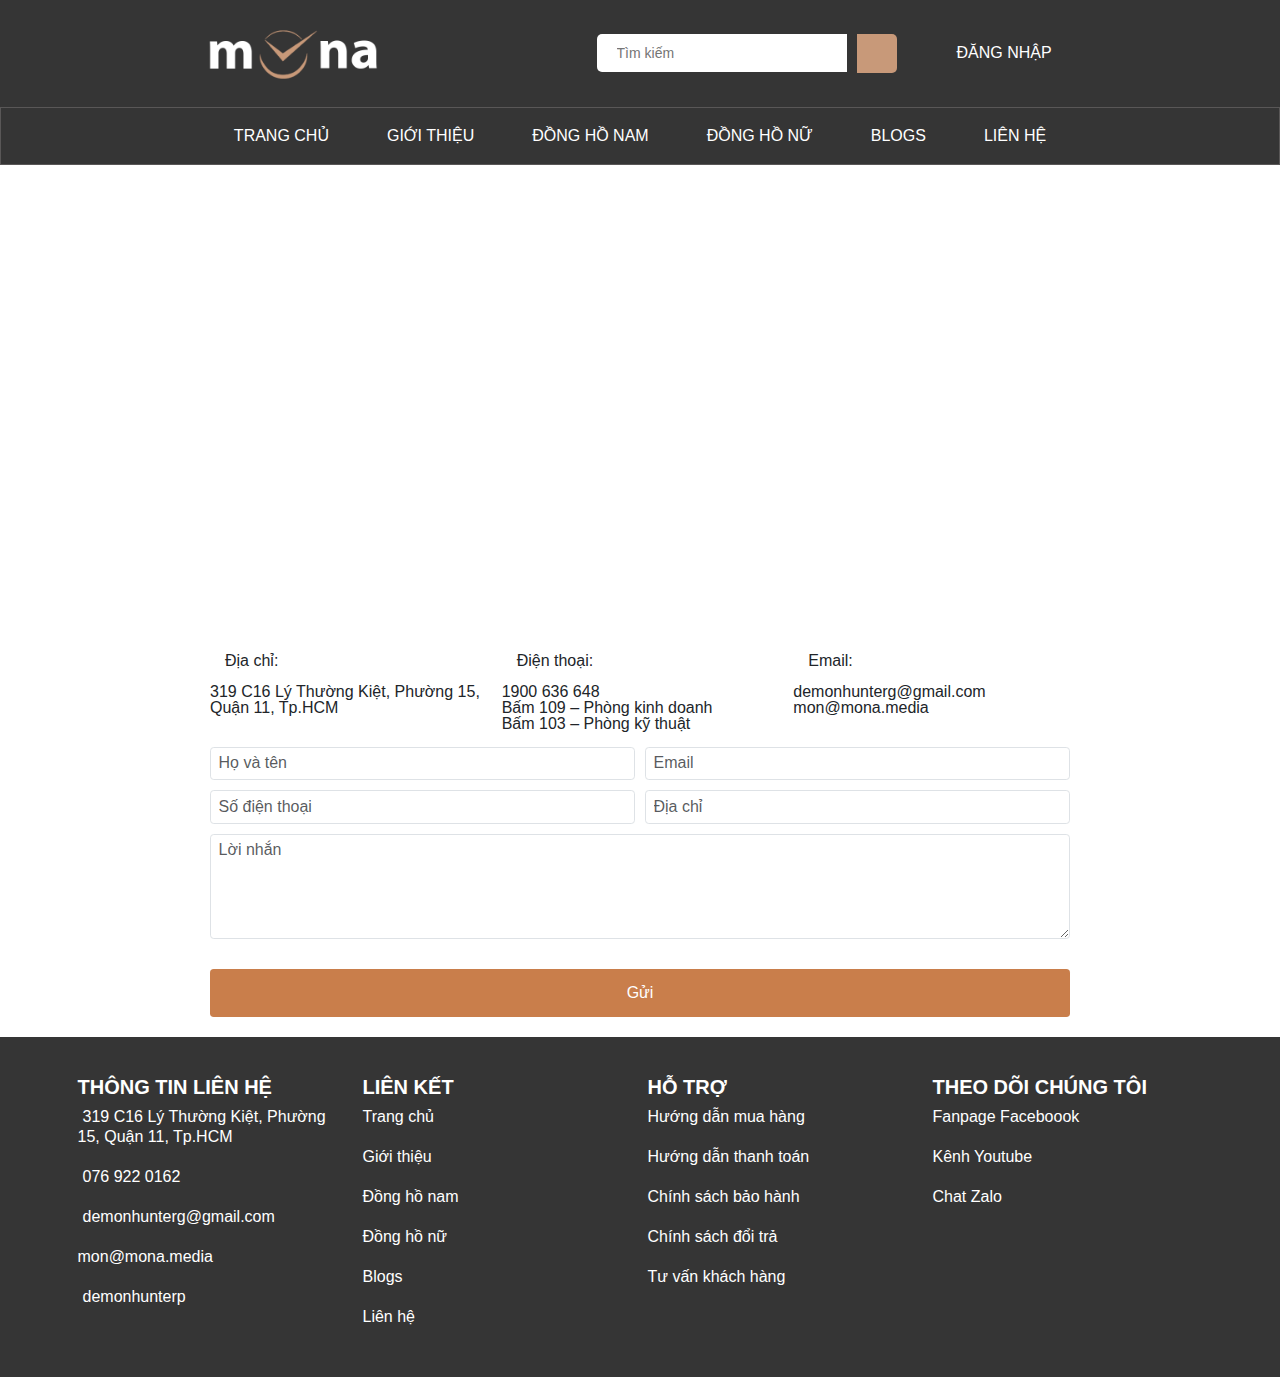
<file: Contact.html>
<!DOCTYPE html>
<html lang="vi">
    <head>
        <meta charset="UTF-8" />
        <meta name="viewport" content="width=device-width, initial-scale=1.0" />
        <title>Liên hệ</title>
        <link
            href="https://cdn.jsdelivr.net/npm/bootstrap@5.3.3/dist/css/bootstrap.min.css"
            rel="stylesheet"
            integrity="sha384-QWTKZyjpPEjISv5WaRU9OFeRpok6YctnYmDr5pNlyT2bRjXh0JMhjY6hW+ALEwIH"
            crossorigin="anonymous"
        />
        <link
            rel="stylesheet"
            href="https://cdnjs.cloudflare.com/ajax/libs/font-awesome/6.6.0/css/all.min.css"
            integrity="sha512-Kc323vGBEqzTmouAECnVceyQqyqdsSiqLQISBL29aUW4U/M7pSPA/gEUZQqv1cwx4OnYxTxve5UMg5GT6L4JJg=="
            crossorigin="anonymous"
            referrerpolicy="no-referrer"
        />
        <link rel="stylesheet" href="./assest/css/reset.css" />
        <link rel="stylesheet" href="./assest/css/style.css" />
        <link rel="stylesheet" href="./assest/css/Contact.css" />
    </head>
    <body>
        <main>
        <!-- Header -->
        <header class="header">
            <div class="content">
                <img src="assest/img/logo-mona-2.png" alt="Ảnh lỗi">
                <div class="search-wrapper">
                    <div class="search">
                        <input type="search" name="s" value placeholder="Tìm kiếm" autocomplete="off">
                        <button type="submit" class="search-btn">
                            <i class="fa-solid fa-magnifying-glass"></i>
                        </button>
                    </div>
                    <div class="btn-DN"><a href="./Login.html">ĐĂNG NHẬP</a></div>
                    <a href="./Cart.html">
                        <i class="cart-icon fa-solid fa-cart-shopping"></i>
                    </a>
                </div>
            </div>
        </header>
            <!-- Navigation -->
            <nav class="nav">
                <ul>
                    <li><a href="./index.html">TRANG CHỦ</a></li>
                    <li><a href="./gioithieu.html">GIỚI THIỆU</a></li>
                    <li><a href="./Menproducts.html">ĐỒNG HỒ NAM</a></li>
                    <li><a href="./Womanproducts.html">ĐỒNG HỒ NỮ</a></li>
                    <li><a href="./Blogs.html">BLOGS</a></li>
                    <li><a href="./Contact.html">LIÊN HỆ</a></li>
                </ul>
            </nav>
            <!-- content -->
            <div class="container contact-container">
                <div class="mb-4">
                    <iframe
                        src="https://www.google.com/maps/embed?pb=!1m14!1m8!1m3!1d7838.530998383493!2d106.656125!3d10.790966!3m2!1i1024!2i768!4f13.1!3m3!1m2!1s0x31752ed189fa855d%3A0xf63e15bfce46baef!2sC%C3%B4ng%20ty%20TNHH%20-%20MONA%20MEDIA!5e0!3m2!1svi!2sus!4v1741075143924!5m2!1svi!2sus"
                        width="900"
                        height="450"
                        style="border: 0"
                        allowfullscreen=""
                        loading="lazy"
                        referrerpolicy="no-referrer-when-downgrade"
                    ></iframe>
                </div>

                <div class="row">
                    <div class="col-md-4">
                        <div class="icon-box">
                            <i class="fas fa-map-marker-alt"></i>
                            <strong>Địa chỉ:</strong>
                        </div>
                        <p>
                            319 C16 Lý Thường Kiệt, Phường 15,<br />Quận 11,
                            Tp.HCM
                        </p>
                    </div>
                    <div class="col-md-4">
                        <div class="icon-box">
                            <i class="fas fa-phone"></i>
                            <strong>Điện thoại:</strong>
                        </div>
                        <p>
                            <strong>1900 636 648</strong><br />Bấm 109 – Phòng
                            kinh doanh<br />Bấm 103 – Phòng kỹ thuật
                        </p>
                    </div>
                    <div class="col-md-4">
                        <div class="icon-box">
                            <i class="fas fa-envelope"></i>
                            <strong>Email:</strong>
                        </div>
                        <p>demonhunterg@gmail.com<br />mon@mona.media</p>
                    </div>
                </div>

                <form class="mt-4">
                    <div class="row g-3">
                        <div class="col-md-6">
                            <input
                                type="text"
                                class="form-control"
                                placeholder="Họ và tên"
                            />
                        </div>
                        <div class="col-md-6">
                            <input
                                type="email"
                                class="form-control"
                                placeholder="Email"
                            />
                        </div>
                        <div class="col-md-6">
                            <input
                                type="text"
                                class="form-control"
                                placeholder="Số điện thoại"
                            />
                        </div>
                        <div class="col-md-6">
                            <input
                                type="text"
                                class="form-control"
                                placeholder="Địa chỉ"
                            />
                        </div>
                        <div class="col-12">
                            <textarea
                                class="form-control"
                                rows="4"
                                placeholder="Lời nhắn"
                            ></textarea>
                        </div>
                        <div class="col-12">
                            <button type="submit" class="btn btn-submit">
                                Gửi
                            </button>
                        </div>
                    </div>
                </form>
            </div>

         <!-- footer -->
         <section class="myfooter text-white py-4">
            <div class="container">
              <div class="row">
                <div class="col-md-3">
                  <h2>THÔNG TIN LIÊN HỆ</h2>
                    <ul>
                        <li><a href="https://www.google.com/maps/dir//C%C3%B4ng+ty+TNHH+-+MONA+MEDIA+1073%2F23+%C4%90%C6%B0%E1%BB%9Dng+C%C3%A1ch+M%E1%BA%A1ng+Th%C3%A1ng+T%C3%A1m+P.7+T%C3%A2n+B%C3%ACnh,+H%E1%BB%93+Ch%C3%AD+Minh+72100,+Vi%E1%BB%87t+Nam/@10.7909661,106.6561245,15z/data=!4m8!4m7!1m0!1m5!1m1!1s0x31752ed189fa855d:0xf63e15bfce46baef!2m2!1d106.6561121!2d10.7909445?entry=ttu&g_ep=EgoyMDI1MDMxMS4wIKXMDSoASAFQAw%3D%3D"><i class="fa-solid fa-map-location-dot" style="margin-right: 0.5rem;"></i>319 C16 Lý Thường Kiệt, Phường 15, Quận 11, Tp.HCM</a></li>
                        <li><a href=""><i class="fa-solid fa-phone-volume" style="margin-right: 0.5rem;"></i>076 922 0162</a></li>
                        <li><a href=""><i class="fa-solid fa-envelope-open-text" style="margin-right: 0.5rem;"></i>demonhunterg@gmail.com</a></li>
                        <li><a href="">mon@mona.media</a></li>
                        <li><a href=""><i class="fa-solid fa-shop" style="margin-right: 0.5rem;"></i>demonhunterp</a></li>
                    </ul>
                </div>
                <div class="col-md-3">
                  <h2>LIÊN KẾT</h2>
                  <ul>
                    <li><a href="./index.html">Trang chủ</a></li>
                    <li><a href="./gioithieu.html">Giới thiệu</a></li>
                    <li><a href="./Menproducts.html">Đồng hồ nam</a></li>
                    <li><a href="./Womanproducts.html">Đồng hồ nữ</a></li>
                    <li><a href="./Blogs.html">Blogs</a></li>
                    <li><a href="./Contact.html">Liên hệ</a></li>
                </ul>
                </div>
                <div class="col-md-3">
                  <h2>HỖ TRỢ</h2>
                  <ul>
                    <li><a href="">Hướng dẫn mua hàng</a></li>
                    <li><a href="">Hướng dẫn thanh toán</a></li>
                    <li><a href="">Chính sách bảo hành</a></li>
                    <li><a href="">Chính sách đổi trả</a></li>
                    <li><a href="">Tư vấn khách hàng</a></li>
                </ul>
                </div>
                <div class="col-md-3">
                  <h2>THEO DÕI CHÚNG TÔI</h2>
                <ul>
                    <li><a href=""><h5><i class="fa-brands fa-facebook"></i> Fanpage Faceboook</h5></a></li>
                    <li><a href=""><h5><i class="fa-brands fa-youtube"></i> Kênh Youtube</h5></a></li>
                    <li><a href=""><h5><i class="fa-brands fa-rocketchat"></i> Chat Zalo</h5></a></li>
                </ul>
                </div>
              </div>
            </div>
          </section>
        </main>
        <script src="assest/js/index.js"></script>
        <script
            src="https://cdn.jsdelivr.net/npm/bootstrap@5.3.3/dist/js/bootstrap.bundle.min.js"
            integrity="sha384-YvpcrYf0tY3lHB60NNkmXc5s9fDVZLESaAA55NDzOxhy9GkcIdslK1eN7N6jIeHz"
            crossorigin="anonymous"
        ></script>
    </body>
</html>
</file>
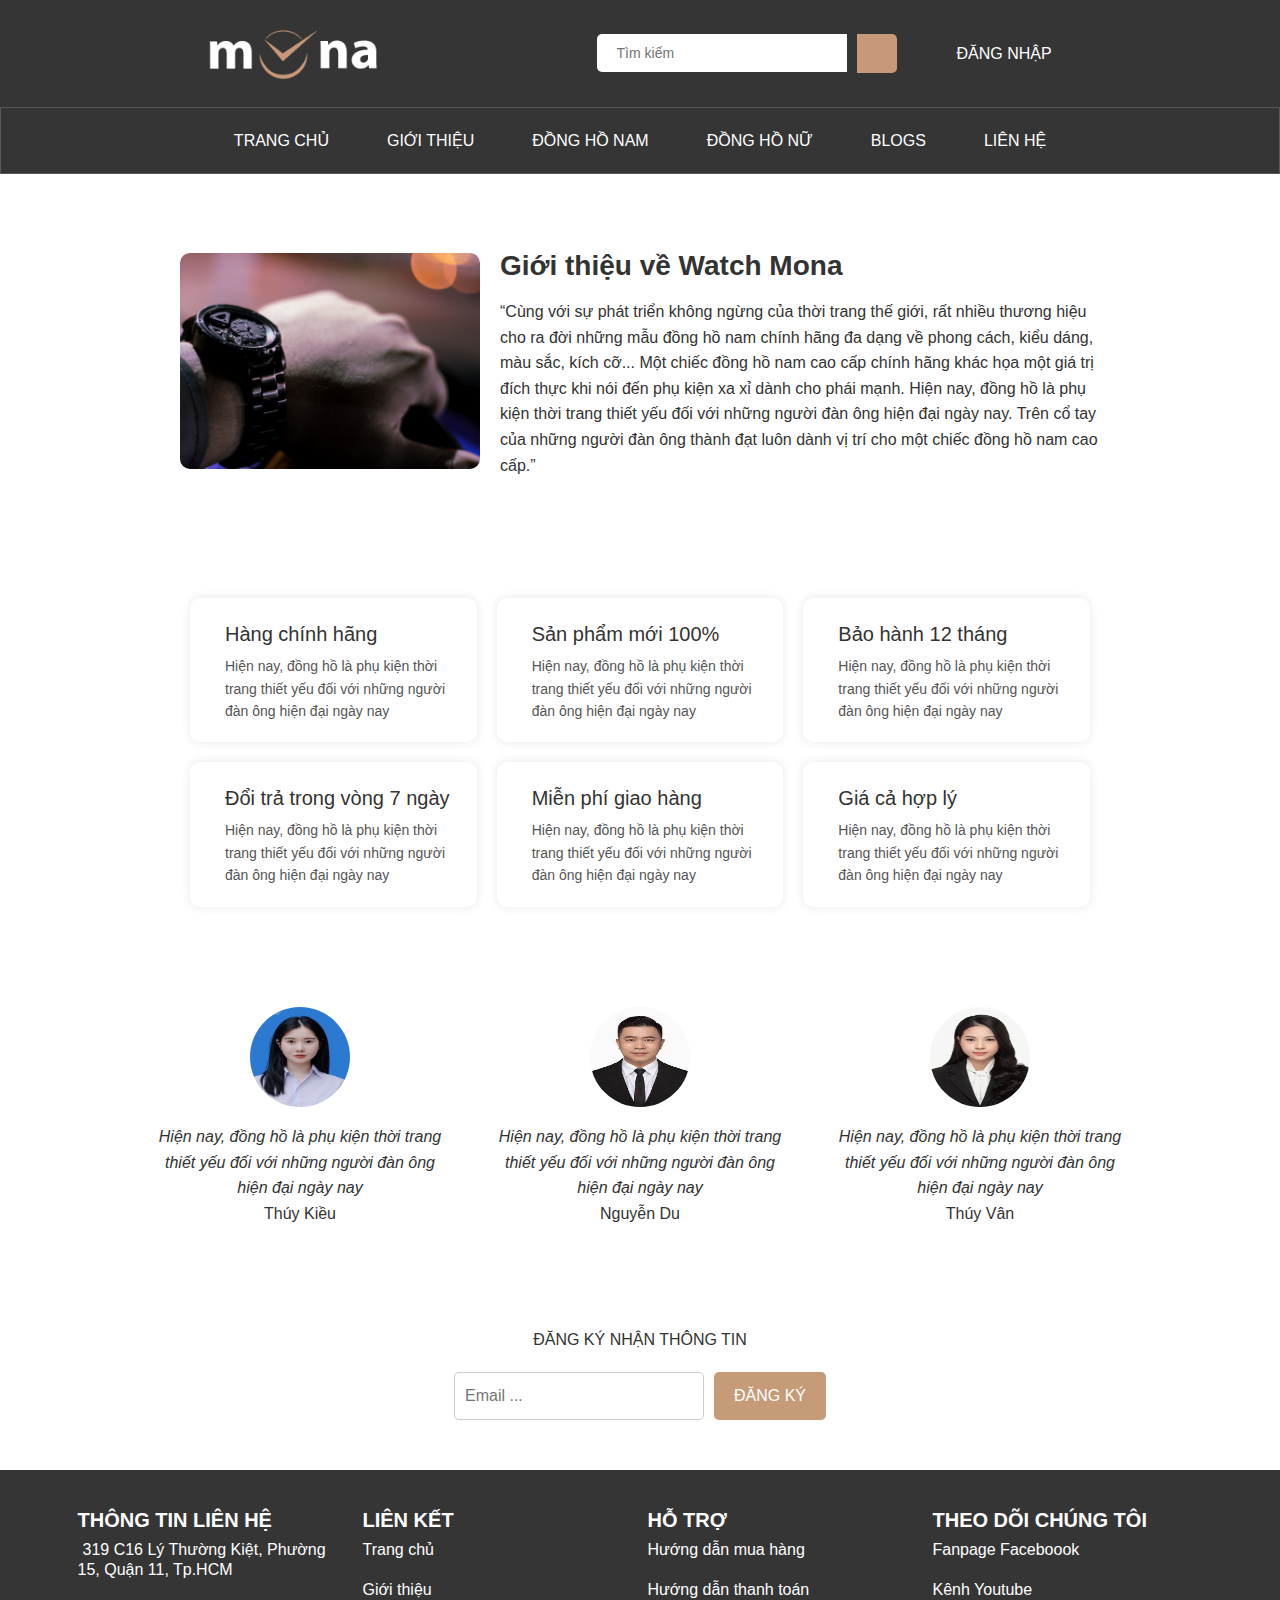
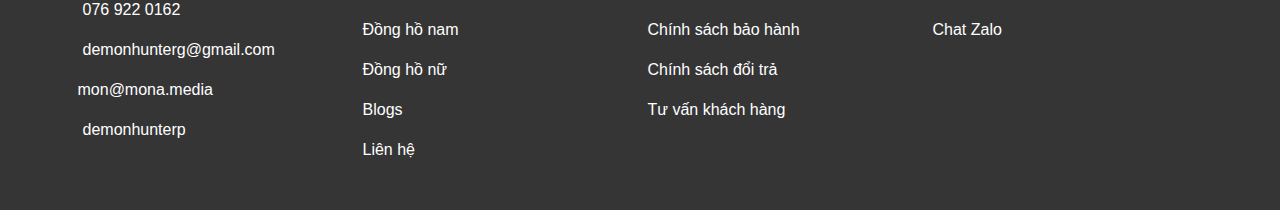
<file: gioithieu.html>
<!DOCTYPE html>
<html lang="vi">
    <head>
        <meta charset="UTF-8" />
        <meta name="viewport" content="width=device-width, initial-scale=1.0" />
        <title>Giới thiệu</title>
        <link
            href="https://cdn.jsdelivr.net/npm/bootstrap@5.3.3/dist/css/bootstrap.min.css"
            rel="stylesheet"
            integrity="sha384-QWTKZyjpPEjISv5WaRU9OFeRpok6YctnYmDr5pNlyT2bRjXh0JMhjY6hW+ALEwIH"
            crossorigin="anonymous"
        />
        <link
            rel="stylesheet"
            href="https://cdnjs.cloudflare.com/ajax/libs/font-awesome/6.6.0/css/all.min.css"
            integrity="sha512-Kc323vGBEqzTmouAECnVceyQqyqdsSiqLQISBL29aUW4U/M7pSPA/gEUZQqv1cwx4OnYxTxve5UMg5GT6L4JJg=="
            crossorigin="anonymous"
            referrerpolicy="no-referrer"
        />
        <link rel="stylesheet" href="./assest/css/reset.css" />
        <link rel="stylesheet" href="./assest/css/style.css" />
        <link rel="stylesheet" href="./assest/css/Gioithieu.css" />
    </head>
    <body>
        <main>
        <!-- Header -->
        <header class="header">
            <div class="content">
                <img src="assest/img/logo-mona-2.png" alt="Ảnh lỗi">
                <div class="search-wrapper">
                    <div class="search">
                        <input type="search" name="s" value placeholder="Tìm kiếm" autocomplete="off">
                        <button type="submit" class="search-btn">
                            <i class="fa-solid fa-magnifying-glass"></i>
                        </button>
                    </div>
                    <div class="btn-DN"><a href="./Login.html">ĐĂNG NHẬP</a></div>
                    <a href="./Cart.html">
                        <i class="cart-icon fa-solid fa-cart-shopping"></i>
                    </a>
                </div>
            </div>
        </header>
            <!-- Navigation -->
            <nav class="nav">
                <ul>
                    <li><a href="./index.html">TRANG CHỦ</a></li>
                    <li><a href="./gioithieu.html">GIỚI THIỆU</a></li>
                    <li><a href="./Menproducts.html">ĐỒNG HỒ NAM</a></li>
                    <li><a href="./Womanproducts.html">ĐỒNG HỒ NỮ</a></li>
                    <li><a href="./Blogs.html">BLOGS</a></li>
                    <li><a href="./Contact.html">LIÊN HỆ</a></li>
                </ul>
            </nav>
            <!-- content -->
            <section class="intro">
                <div class="content">
                    <img
                        src="./assest/img/about-us_bg.jpg"
                        alt="Đồng hồ đeo tay"
                        class="watch-image"
                    />
                    <div class="text">
                        <h2>Giới thiệu về Watch Mona</h2>
                        <p>
                            “Cùng với sự phát triển không ngừng của thời trang
                            thế giới, rất nhiều thương hiệu cho ra đời những mẫu
                            đồng hồ nam chính hãng đa dạng về phong cách, kiểu
                            dáng, màu sắc, kích cỡ... Một chiếc đồng hồ nam cao
                            cấp chính hãng khác họa một giá trị đích thực khi
                            nói đến phụ kiện xa xỉ dành cho phái mạnh. Hiện nay,
                            đồng hồ là phụ kiện thời trang thiết yếu đối với
                            những người đàn ông hiện đại ngày nay. Trên cổ tay
                            của những người đàn ông thành đạt luôn dành vị trí
                            cho một chiếc đồng hồ nam cao cấp.”
                        </p>
                    </div>
                </div>
            </section>

            <section class="features">
                <div class="feature">
                    <i class="fa-solid fa-check"></i>
                    <div class="feature-content">
                        <h3>Hàng chính hãng</h3>
                        <p>
                            Hiện nay, đồng hồ là phụ kiện thời trang thiết yếu
                            đối với những người đàn ông hiện đại ngày nay
                        </p>
                    </div>
                </div>
                <div class="feature">
                    <i class="fa-solid fa-box"></i>
                    <div class="feature-content">
                        <h3>Sản phẩm mới 100%</h3>
                        <p>
                            Hiện nay, đồng hồ là phụ kiện thời trang thiết yếu
                            đối với những người đàn ông hiện đại ngày nay
                        </p>
                    </div>
                </div>
                <div class="feature">
                    <i class="fa-solid fa-shield"></i>
                    <div class="feature-content">
                        <h3>Bảo hành 12 tháng</h3>
                        <p>
                            Hiện nay, đồng hồ là phụ kiện thời trang thiết yếu
                            đối với những người đàn ông hiện đại ngày nay
                        </p>
                    </div>
                </div>
                <div class="feature">
                    <i class="fa-solid fa-rotate-left"></i>
                    <div class="feature-content">
                        <h3>Đổi trả trong vòng 7 ngày</h3>
                        <p>
                            Hiện nay, đồng hồ là phụ kiện thời trang thiết yếu
                            đối với những người đàn ông hiện đại ngày nay
                        </p>
                    </div>
                </div>
                <div class="feature">
                    <i class="fa-solid fa-truck"></i>
                    <div class="feature-content">
                        <h3>Miễn phí giao hàng</h3>
                        <p>
                            Hiện nay, đồng hồ là phụ kiện thời trang thiết yếu
                            đối với những người đàn ông hiện đại ngày nay
                        </p>
                    </div>
                </div>
                <div class="feature">
                    <i class="fa-solid fa-tag"></i>
                    <div class="feature-content">
                        <h3>Giá cả hợp lý</h3>
                        <p>
                            Hiện nay, đồng hồ là phụ kiện thời trang thiết yếu
                            đối với những người đàn ông hiện đại ngày nay
                        </p>
                    </div>
                </div>
            </section>

            <section class="testimonials">
                <div class="testimonial">
                    <img src="assest/img/Anh-ho-so.jpg" alt="Thúy Kiều" />
                    <p>
                        Hiện nay, đồng hồ là phụ kiện thời trang thiết yếu đối
                        với những người đàn ông hiện đại ngày nay
                    </p>
                    <h4><em>Thúy Kiều</em></h4>
                </div>
                <div class="testimonial">
                    <img src="assest/img/anh-ho-so-2.jpg" alt="Nguyễn Du" />
                    <p>
                        Hiện nay, đồng hồ là phụ kiện thời trang thiết yếu đối
                        với những người đàn ông hiện đại ngày nay
                    </p>
                    <h4><em>Nguyễn Du</em></h4>
                </div>
                <div class="testimonial">
                    <img src="assest/img/anh-ho-so-3.jpg" alt="Thúy Vân" />
                    <p>
                        Hiện nay, đồng hồ là phụ kiện thời trang thiết yếu đối
                        với những người đàn ông hiện đại ngày nay
                    </p>
                    <h4><em>Thúy Vân</em></h4>
                </div>
            </section>

            <section class="newsletter">
                <h3>ĐĂNG KÝ NHẬN THÔNG TIN</h3>
                <form>
                    <input type="email" placeholder="Email ..." />
                    <button type="submit">ĐĂNG KÝ</button>
                </form>
            </section>

         <!-- footer -->
         <section class="myfooter text-white py-4">
            <div class="container">
              <div class="row">
                <div class="col-md-3">
                  <h2>THÔNG TIN LIÊN HỆ</h2>
                    <ul>
                        <li><a href="https://www.google.com/maps/dir//C%C3%B4ng+ty+TNHH+-+MONA+MEDIA+1073%2F23+%C4%90%C6%B0%E1%BB%9Dng+C%C3%A1ch+M%E1%BA%A1ng+Th%C3%A1ng+T%C3%A1m+P.7+T%C3%A2n+B%C3%ACnh,+H%E1%BB%93+Ch%C3%AD+Minh+72100,+Vi%E1%BB%87t+Nam/@10.7909661,106.6561245,15z/data=!4m8!4m7!1m0!1m5!1m1!1s0x31752ed189fa855d:0xf63e15bfce46baef!2m2!1d106.6561121!2d10.7909445?entry=ttu&g_ep=EgoyMDI1MDMxMS4wIKXMDSoASAFQAw%3D%3D"><i class="fa-solid fa-map-location-dot" style="margin-right: 0.5rem;"></i>319 C16 Lý Thường Kiệt, Phường 15, Quận 11, Tp.HCM</a></li>
                        <li><a href=""><i class="fa-solid fa-phone-volume" style="margin-right: 0.5rem;"></i>076 922 0162</a></li>
                        <li><a href=""><i class="fa-solid fa-envelope-open-text" style="margin-right: 0.5rem;"></i>demonhunterg@gmail.com</a></li>
                        <li><a href="">mon@mona.media</a></li>
                        <li><a href=""><i class="fa-solid fa-shop" style="margin-right: 0.5rem;"></i>demonhunterp</a></li>
                    </ul>
                </div>
                <div class="col-md-3">
                  <h2>LIÊN KẾT</h2>
                  <ul>
                    <li><a href="./index.html">Trang chủ</a></li>
                    <li><a href="./gioithieu.html">Giới thiệu</a></li>
                    <li><a href="./Menproducts.html">Đồng hồ nam</a></li>
                    <li><a href="./Womanproducts.html">Đồng hồ nữ</a></li>
                    <li><a href="./Blogs.html">Blogs</a></li>
                    <li><a href="./Contact.html">Liên hệ</a></li>
                </ul>
                </div>
                <div class="col-md-3">
                  <h2>HỖ TRỢ</h2>
                  <ul>
                    <li><a href="">Hướng dẫn mua hàng</a></li>
                    <li><a href="">Hướng dẫn thanh toán</a></li>
                    <li><a href="">Chính sách bảo hành</a></li>
                    <li><a href="">Chính sách đổi trả</a></li>
                    <li><a href="">Tư vấn khách hàng</a></li>
                </ul>
                </div>
                <div class="col-md-3">
                  <h2>THEO DÕI CHÚNG TÔI</h2>
                <ul>
                    <li><a href=""><h5><i class="fa-brands fa-facebook"></i> Fanpage Faceboook</h5></a></li>
                    <li><a href=""><h5><i class="fa-brands fa-youtube"></i> Kênh Youtube</h5></a></li>
                    <li><a href=""><h5><i class="fa-brands fa-rocketchat"></i> Chat Zalo</h5></a></li>
                </ul>
                </div>
              </div>
            </div>
          </section>
        </main>
        <script src="assest/js/index.js"></script>
        <script
            src="https://cdn.jsdelivr.net/npm/bootstrap@5.3.3/dist/js/bootstrap.bundle.min.js"
            integrity="sha384-YvpcrYf0tY3lHB60NNkmXc5s9fDVZLESaAA55NDzOxhy9GkcIdslK1eN7N6jIeHz"
            crossorigin="anonymous"
        ></script>
    </body>
</html>
</file>
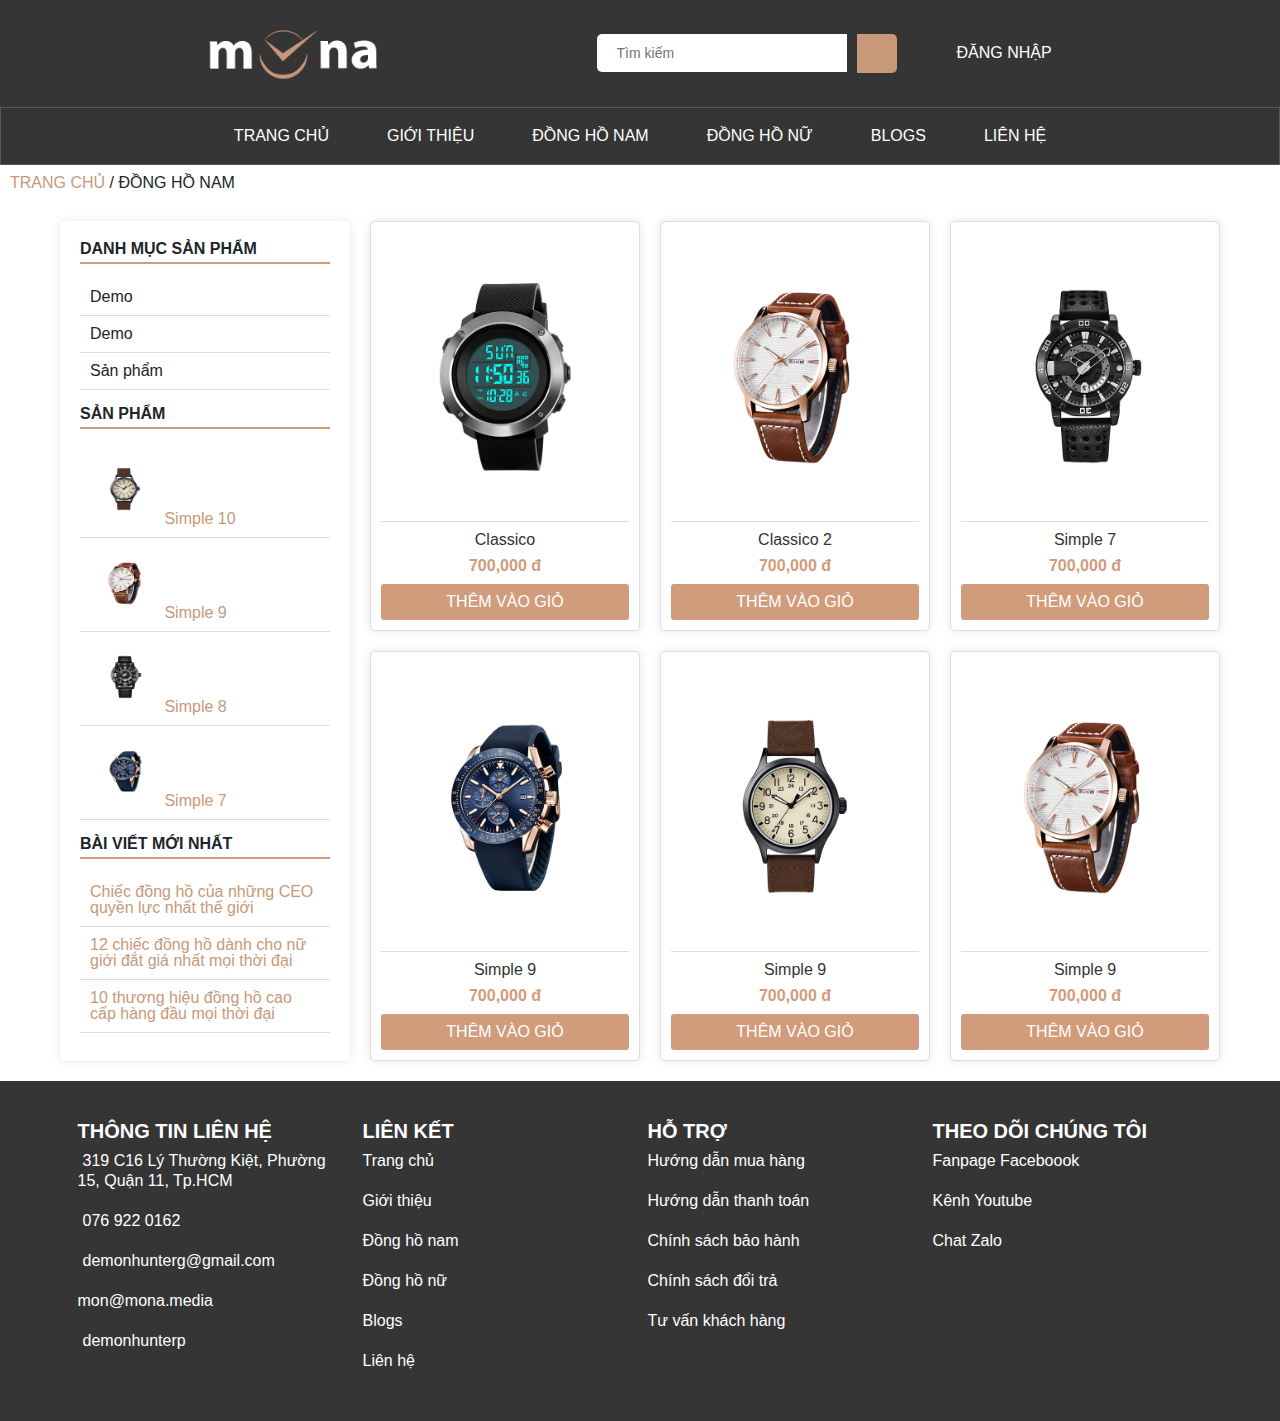
<file: Menproducts.html>
<!DOCTYPE html>
<html lang="vi">
    <head>
        <meta charset="UTF-8" />
        <meta name="viewport" content="width=device-width, initial-scale=1.0" />
        <title>Đồng hồ nam</title>
        <link
            href="https://cdn.jsdelivr.net/npm/bootstrap@5.3.3/dist/css/bootstrap.min.css"
            rel="stylesheet"
            integrity="sha384-QWTKZyjpPEjISv5WaRU9OFeRpok6YctnYmDr5pNlyT2bRjXh0JMhjY6hW+ALEwIH"
            crossorigin="anonymous"
        />
        <link
            rel="stylesheet"
            href="https://cdnjs.cloudflare.com/ajax/libs/font-awesome/6.6.0/css/all.min.css"
            integrity="sha512-Kc323vGBEqzTmouAECnVceyQqyqdsSiqLQISBL29aUW4U/M7pSPA/gEUZQqv1cwx4OnYxTxve5UMg5GT6L4JJg=="
            crossorigin="anonymous"
            referrerpolicy="no-referrer"
        />
        <link rel="stylesheet" href="./assest/css/reset.css" />
        <link rel="stylesheet" href="./assest/css/style.css" />
        <link rel="stylesheet" href="./assest/css/Menproducts.css" />
    </head>
    <body>
        <main>
        <!-- Header -->
        <header class="header">
            <div class="content">
                <img src="assest/img/logo-mona-2.png" alt="Ảnh lỗi">
                <div class="search-wrapper">
                    <div class="search">
                        <input type="search" name="s" value placeholder="Tìm kiếm" autocomplete="off">
                        <button type="submit" class="search-btn">
                            <i class="fa-solid fa-magnifying-glass"></i>
                        </button>
                    </div>
                    <div class="btn-DN"><a href="./Login.html">ĐĂNG NHẬP</a></div>
                    <a href="./Cart.html">
                        <i class="cart-icon fa-solid fa-cart-shopping"></i>
                    </a>
                </div>
            </div>
        </header>
            <!-- Navigation -->
            <nav class="nav">
                <ul>
                    <li><a href="./index.html">TRANG CHỦ</a></li>
                    <li><a href="./gioithieu.html">GIỚI THIỆU</a></li>
                    <li><a href="./Menproducts.html">ĐỒNG HỒ NAM</a></li>
                    <li><a href="./Womanproducts.html">ĐỒNG HỒ NỮ</a></li>
                    <li><a href="./Blogs.html">BLOGS</a></li>
                    <li><a href="./Contact.html">LIÊN HỆ</a></li>
                </ul>
            </nav>
            <!-- main content -->
            <nav class="nav-content">
                <a href="#">TRANG CHỦ</a> / <strong>ĐỒNG HỒ NAM</strong>
            </nav>
            <div class="main-container">
                <div class="sidebar">
                    <h3>DANH MỤC SẢN PHẨM</h3>
                    <ul class="category-list">
                        <li>Demo</li>
                        <li>Demo</li>
                        <li>Sản phẩm</li>
                    </ul>
                    <br />

                    <h3>SẢN PHẨM</h3>
                    <ul class="latest-posts">
                        <li>
                            <a href="#"
                                ><img src="assest/img/BC1.png" alt="Watch" />
                                Simple 10
                            </a>
                        </li>
                        <li>
                            <a href="#"
                                ><img src="assest/img/BC2.png" alt="Watch" />
                                Simple 9
                            </a>
                        </li>
                        <li>
                            <a href="#"
                                ><img src="assest/img/BC3.png" alt="Watch" />
                                Simple 8
                            </a>
                        </li>
                        <li>
                            <a href="#"
                                ><img src="assest/img/BC4.png" alt="Watch" />
                                Simple 7
                            </a>
                        </li>
                    </ul>
                    <br />

                    <h3>BÀI VIẾT MỚI NHẤT</h3>
                    <ul class="latest-posts">
                        <li>
                            <a href="#"
                                >Chiếc đồng hồ của những CEO quyền lực nhất thế
                                giới</a
                            >
                        </li>
                        <li>
                            <a href="#"
                                >12 chiếc đồng hồ dành cho nữ giới đắt giá nhất
                                mọi thời đại</a
                            >
                        </li>
                        <li>
                            <a href="#"
                                >10 thương hiệu đồng hồ cao cấp hàng đầu mọi
                                thời đại</a
                            >
                        </li>
                    </ul>
                </div>

                <!-- Main Product List -->
                <div class="product-list">
                    <div class="product">
                        <a href="./Chitietsanpham.html">
                            <img
                                src="assest/img/product-01.png"
                                class="main-image"
                            />
                            <img src="assest/img/BC1.png" class="hover-image" />
                            <h3>Classico</h3>
                            <p>700,000 đ</p>
                            <button>THÊM VÀO GIỎ</button>
                        </a>
                    </div>

                    <div class="product">
                        <a href="./Chitietsanpham.html">
                            <img src="assest/img/BC2.png" class="main-image" />
                            <img
                                src="./assest/img/product-01.png"
                                class="hover-image"
                            />
                            <h3>Classico 2</h3>
                            <p>700,000 đ</p>
                            <button>THÊM VÀO GIỎ</button>
                        </a>
                    </div>

                    <div class="product">
                        <a href="./Chitietsanpham.html">
                            <img src="assest/img/BC3.png" class="main-image" />
                            <img
                                src="./assest/img/product-01.png"
                                class="hover-image"
                            />
                            <h3>Simple 7</h3>
                            <p>700,000 đ</p>
                            <button>THÊM VÀO GIỎ</button>
                        </a>
                    </div>

                    <div class="product">
                        <a href="./Chitietsanpham.html">
                            <img src="assest/img/BC4.png" class="main-image" />
                            <img
                                src="./assest/img/product-01.png"
                                class="hover-image"
                            />
                            <h3>Simple 9</h3>
                            <p>700,000 đ</p>
                            <button>THÊM VÀO GIỎ</button>
                        </a>
                    </div>

                    <div class="product">
                        <a href="./Chitietsanpham.html">
                            <img src="assest/img/BC1.png" class="main-image" />
                            <img
                                src="./assest/img/product-01.png"
                                class="hover-image"
                            />
                            <h3>Simple 9</h3>
                            <p>700,000 đ</p>
                            <button>THÊM VÀO GIỎ</button>
                        </a>
                    </div>

                    <div class="product">
                        <a href="./Chitietsanpham.html">
                            <img src="assest/img/BC2.png" class="main-image" />
                            <img
                                src="./assest/img/product-01.png"
                                class="hover-image"
                            />
                            <h3>Simple 9</h3>
                            <p>700,000 đ</p>
                            <button>THÊM VÀO GIỎ</button>
                        </a>
                    </div>
                </div>
            </div>

         <!-- footer -->
         <section class="myfooter text-white py-4">
            <div class="container">
              <div class="row">
                <div class="col-md-3">
                  <h2>THÔNG TIN LIÊN HỆ</h2>
                    <ul>
                        <li><a href="https://www.google.com/maps/dir//C%C3%B4ng+ty+TNHH+-+MONA+MEDIA+1073%2F23+%C4%90%C6%B0%E1%BB%9Dng+C%C3%A1ch+M%E1%BA%A1ng+Th%C3%A1ng+T%C3%A1m+P.7+T%C3%A2n+B%C3%ACnh,+H%E1%BB%93+Ch%C3%AD+Minh+72100,+Vi%E1%BB%87t+Nam/@10.7909661,106.6561245,15z/data=!4m8!4m7!1m0!1m5!1m1!1s0x31752ed189fa855d:0xf63e15bfce46baef!2m2!1d106.6561121!2d10.7909445?entry=ttu&g_ep=EgoyMDI1MDMxMS4wIKXMDSoASAFQAw%3D%3D"><i class="fa-solid fa-map-location-dot" style="margin-right: 0.5rem;"></i>319 C16 Lý Thường Kiệt, Phường 15, Quận 11, Tp.HCM</a></li>
                        <li><a href=""><i class="fa-solid fa-phone-volume" style="margin-right: 0.5rem;"></i>076 922 0162</a></li>
                        <li><a href=""><i class="fa-solid fa-envelope-open-text" style="margin-right: 0.5rem;"></i>demonhunterg@gmail.com</a></li>
                        <li><a href="">mon@mona.media</a></li>
                        <li><a href=""><i class="fa-solid fa-shop" style="margin-right: 0.5rem;"></i>demonhunterp</a></li>
                    </ul>
                </div>
                <div class="col-md-3">
                  <h2>LIÊN KẾT</h2>
                  <ul>
                    <li><a href="./index.html">Trang chủ</a></li>
                    <li><a href="./gioithieu.html">Giới thiệu</a></li>
                    <li><a href="./Menproducts.html">Đồng hồ nam</a></li>
                    <li><a href="./Womanproducts.html">Đồng hồ nữ</a></li>
                    <li><a href="./Blogs.html">Blogs</a></li>
                    <li><a href="./Contact.html">Liên hệ</a></li>
                </ul>
                </div>
                <div class="col-md-3">
                  <h2>HỖ TRỢ</h2>
                  <ul>
                    <li><a href="">Hướng dẫn mua hàng</a></li>
                    <li><a href="">Hướng dẫn thanh toán</a></li>
                    <li><a href="">Chính sách bảo hành</a></li>
                    <li><a href="">Chính sách đổi trả</a></li>
                    <li><a href="">Tư vấn khách hàng</a></li>
                </ul>
                </div>
                <div class="col-md-3">
                  <h2>THEO DÕI CHÚNG TÔI</h2>
                <ul>
                    <li><a href=""><h5><i class="fa-brands fa-facebook"></i> Fanpage Faceboook</h5></a></li>
                    <li><a href=""><h5><i class="fa-brands fa-youtube"></i> Kênh Youtube</h5></a></li>
                    <li><a href=""><h5><i class="fa-brands fa-rocketchat"></i> Chat Zalo</h5></a></li>
                </ul>
                </div>
              </div>
            </div>
          </section>
        </main>
        <script src="assest/js/index.js"></script>
        <script
            src="https://cdn.jsdelivr.net/npm/bootstrap@5.3.3/dist/js/bootstrap.bundle.min.js"
            integrity="sha384-YvpcrYf0tY3lHB60NNkmXc5s9fDVZLESaAA55NDzOxhy9GkcIdslK1eN7N6jIeHz"
            crossorigin="anonymous"
        ></script>
    </body>
</html>
</file>
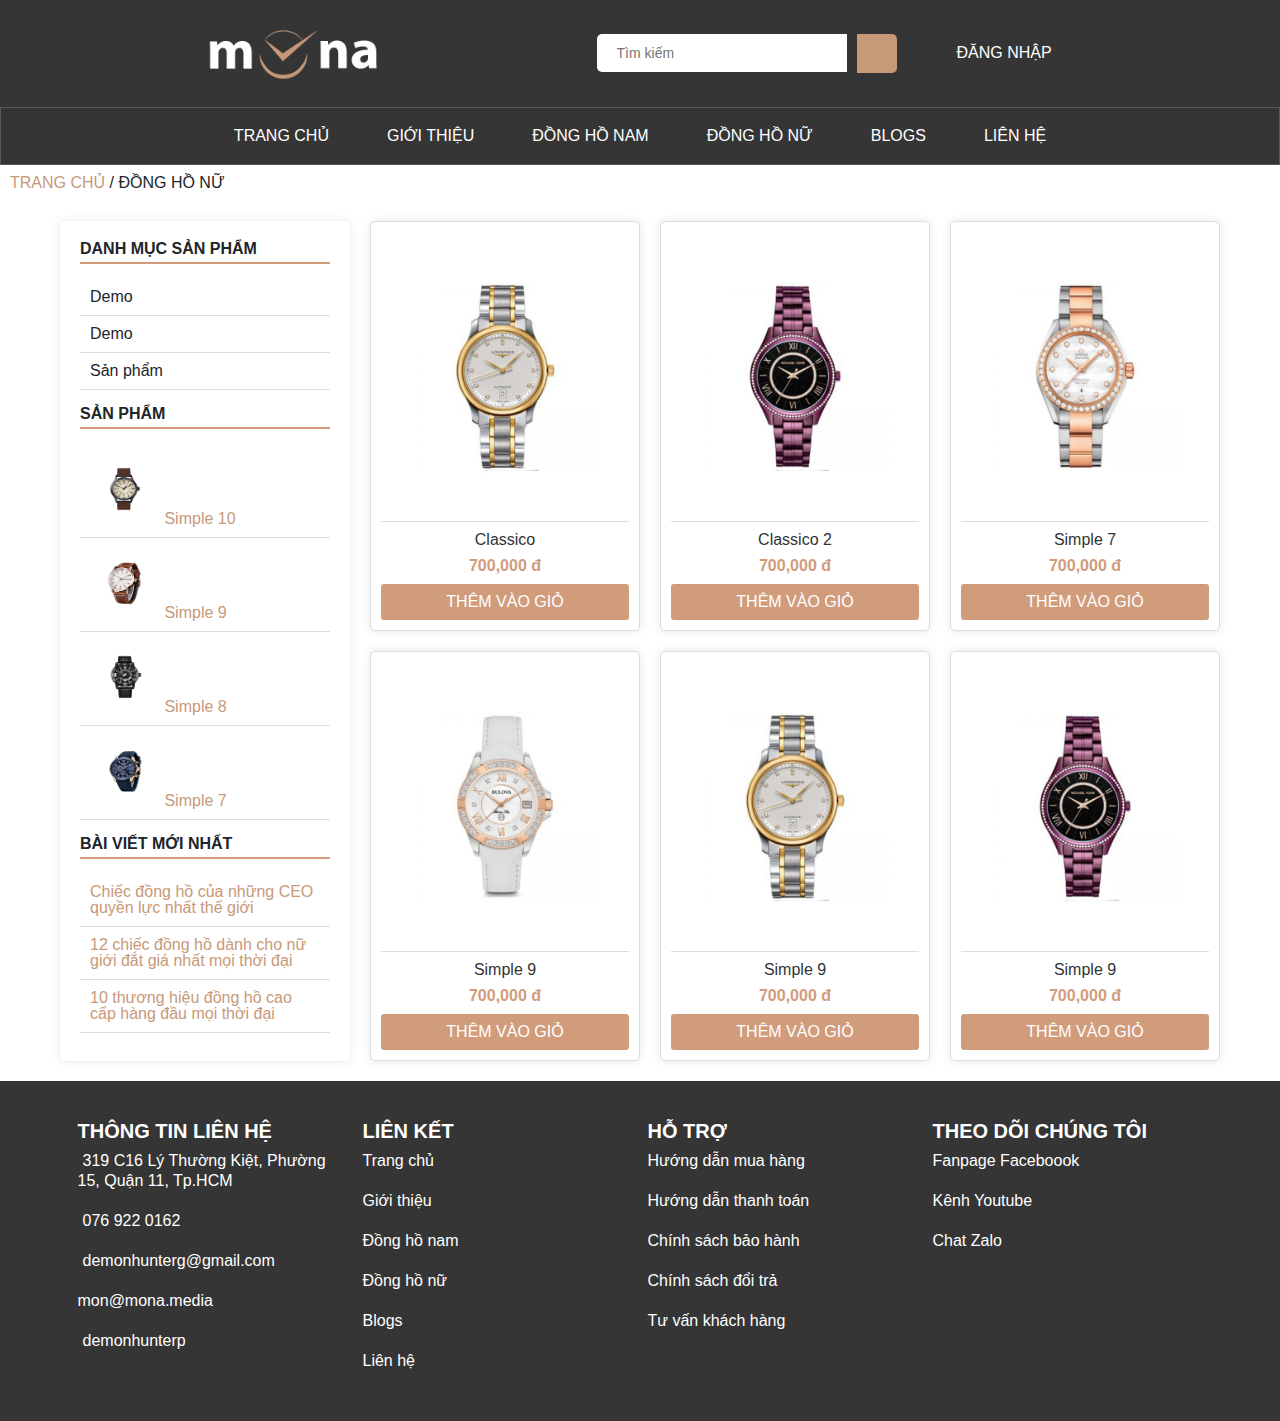
<file: Womanproducts.html>
<!DOCTYPE html>
<html lang="vi">
    <head>
        <meta charset="UTF-8" />
        <meta name="viewport" content="width=device-width, initial-scale=1.0" />
        <title>Đồng hồ nam</title>
        <link
            href="https://cdn.jsdelivr.net/npm/bootstrap@5.3.3/dist/css/bootstrap.min.css"
            rel="stylesheet"
            integrity="sha384-QWTKZyjpPEjISv5WaRU9OFeRpok6YctnYmDr5pNlyT2bRjXh0JMhjY6hW+ALEwIH"
            crossorigin="anonymous"
        />
        <link
            rel="stylesheet"
            href="https://cdnjs.cloudflare.com/ajax/libs/font-awesome/6.6.0/css/all.min.css"
            integrity="sha512-Kc323vGBEqzTmouAECnVceyQqyqdsSiqLQISBL29aUW4U/M7pSPA/gEUZQqv1cwx4OnYxTxve5UMg5GT6L4JJg=="
            crossorigin="anonymous"
            referrerpolicy="no-referrer"
        />
        <link rel="stylesheet" href="./assest/css/reset.css" />
        <link rel="stylesheet" href="./assest/css/style.css" />
        <link rel="stylesheet" href="./assest/css/Menproducts.css" />
    </head>
    <body>
        <main>
        <!-- Header -->
        <header class="header">
            <div class="content">
                <img src="assest/img/logo-mona-2.png" alt="Ảnh lỗi">
                <div class="search-wrapper">
                    <div class="search">
                        <input type="search" name="s" value placeholder="Tìm kiếm" autocomplete="off">
                        <button type="submit" class="search-btn">
                            <i class="fa-solid fa-magnifying-glass"></i>
                        </button>
                    </div>
                    <div class="btn-DN"><a href="./Login.html">ĐĂNG NHẬP</a></div>
                    <a href="./Cart.html">
                        <i class="cart-icon fa-solid fa-cart-shopping"></i>
                    </a>
                </div>
            </div>
        </header>
            <!-- Navigation -->
            <nav class="nav">
                <ul>
                    <li><a href="./index.html">TRANG CHỦ</a></li>
                    <li><a href="./gioithieu.html">GIỚI THIỆU</a></li>
                    <li><a href="./Menproducts.html">ĐỒNG HỒ NAM</a></li>
                    <li><a href="./Womanproducts.html">ĐỒNG HỒ NỮ</a></li>
                    <li><a href="./Blogs.html">BLOGS</a></li>
                    <li><a href="./Contact.html">LIÊN HỆ</a></li>
                </ul>
            </nav>
            <!-- main content -->
            <nav class="nav-content">
                <a href="#">TRANG CHỦ</a> / <strong>ĐỒNG HỒ NỮ</strong>
            </nav>
            <div class="main-container">
                <div class="sidebar">
                    <h3>DANH MỤC SẢN PHẨM</h3>
                    <ul class="category-list">
                        <li>Demo</li>
                        <li>Demo</li>
                        <li>Sản phẩm</li>
                    </ul>
                    <br />

                    <h3>SẢN PHẨM</h3>
                    <ul class="latest-posts">
                        <li>
                            <a href="#"
                                ><img src="assest/img/BC1.png" alt="Watch" />
                                Simple 10
                            </a>
                        </li>
                        <li>
                            <a href="#"
                                ><img src="assest/img/BC2.png" alt="Watch" />
                                Simple 9
                            </a>
                        </li>
                        <li>
                            <a href="#"
                                ><img src="assest/img/BC3.png" alt="Watch" />
                                Simple 8
                            </a>
                        </li>
                        <li>
                            <a href="#"
                                ><img src="assest/img/BC4.png" alt="Watch" />
                                Simple 7
                            </a>
                        </li>
                    </ul>
                    <br />

                    <h3>BÀI VIẾT MỚI NHẤT</h3>
                    <ul class="latest-posts">
                        <li>
                            <a href="#"
                                >Chiếc đồng hồ của những CEO quyền lực nhất thế
                                giới</a
                            >
                        </li>
                        <li>
                            <a href="#"
                                >12 chiếc đồng hồ dành cho nữ giới đắt giá nhất
                                mọi thời đại</a
                            >
                        </li>
                        <li>
                            <a href="#"
                                >10 thương hiệu đồng hồ cao cấp hàng đầu mọi
                                thời đại</a
                            >
                        </li>
                    </ul>
                </div>

                <!-- Main Product List -->
                <div class="product-list">
                    <div class="product">
                        <a href="./Chitietsanpham.html">
                            <img
                                src="assest/img/product-nu-1.jpg"
                                class="main-image"
                            />
                            <img src="assest/img/BC1.png" class="hover-image" />
                            <h3>Classico</h3>
                            <p>700,000 đ</p>
                            <button>THÊM VÀO GIỎ</button>
                        </a>
                    </div>

                    <div class="product">
                        <a href="./Chitietsanpham.html">
                            <img
                                src="assest/img/product-nu-2.jpg"
                                class="main-image"
                            />
                            <img src="assest/img/BC1.png" class="hover-image" />
                            <h3>Classico 2</h3>
                            <p>700,000 đ</p>
                            <button>THÊM VÀO GIỎ</button>
                        </a>
                    </div>

                    <div class="product">
                        <a href="./Chitietsanpham.html">
                            <img
                                src="assest/img/product-nu-3.jpg"
                                class="main-image"
                            />
                            <img src="assest/img/BC1.png" class="hover-image" />
                            <h3>Simple 7</h3>
                            <p>700,000 đ</p>
                            <button>THÊM VÀO GIỎ</button>
                        </a>
                    </div>

                    <div class="product">
                        <a href="./Chitietsanpham.html">
                            <img
                                src="assest/img/product-nu-4.jpg"
                                class="main-image"
                            />
                            <img src="assest/img/BC1.png" class="hover-image" />
                            <h3>Simple 9</h3>
                            <p>700,000 đ</p>
                            <button>THÊM VÀO GIỎ</button>
                        </a>
                    </div>

                    <div class="product">
                        <a href="./Chitietsanpham.html">
                            <img
                                src="assest/img/product-nu-1.jpg"
                                class="main-image"
                            />
                            <img src="assest/img/BC1.png" class="hover-image" />
                            <h3>Simple 9</h3>
                            <p>700,000 đ</p>
                            <button>THÊM VÀO GIỎ</button>
                        </a>
                    </div>

                    <div class="product">
                        <a href="./Chitietsanpham.html">
                            <img
                                src="assest/img/product-nu-2.jpg"
                                class="main-image"
                            />
                            <img src="assest/img/BC1.png" class="hover-image" />
                            <h3>Simple 9</h3>
                            <p>700,000 đ</p>
                            <button>THÊM VÀO GIỎ</button>
                        </a>
                    </div>
                </div>
            </div>

         <!-- footer -->
         <section class="myfooter text-white py-4">
            <div class="container">
              <div class="row">
                <div class="col-md-3">
                  <h2>THÔNG TIN LIÊN HỆ</h2>
                    <ul>
                        <li><a href="https://www.google.com/maps/dir//C%C3%B4ng+ty+TNHH+-+MONA+MEDIA+1073%2F23+%C4%90%C6%B0%E1%BB%9Dng+C%C3%A1ch+M%E1%BA%A1ng+Th%C3%A1ng+T%C3%A1m+P.7+T%C3%A2n+B%C3%ACnh,+H%E1%BB%93+Ch%C3%AD+Minh+72100,+Vi%E1%BB%87t+Nam/@10.7909661,106.6561245,15z/data=!4m8!4m7!1m0!1m5!1m1!1s0x31752ed189fa855d:0xf63e15bfce46baef!2m2!1d106.6561121!2d10.7909445?entry=ttu&g_ep=EgoyMDI1MDMxMS4wIKXMDSoASAFQAw%3D%3D"><i class="fa-solid fa-map-location-dot" style="margin-right: 0.5rem;"></i>319 C16 Lý Thường Kiệt, Phường 15, Quận 11, Tp.HCM</a></li>
                        <li><a href=""><i class="fa-solid fa-phone-volume" style="margin-right: 0.5rem;"></i>076 922 0162</a></li>
                        <li><a href=""><i class="fa-solid fa-envelope-open-text" style="margin-right: 0.5rem;"></i>demonhunterg@gmail.com</a></li>
                        <li><a href="">mon@mona.media</a></li>
                        <li><a href=""><i class="fa-solid fa-shop" style="margin-right: 0.5rem;"></i>demonhunterp</a></li>
                    </ul>
                </div>
                <div class="col-md-3">
                  <h2>LIÊN KẾT</h2>
                  <ul>
                    <li><a href="./index.html">Trang chủ</a></li>
                    <li><a href="./gioithieu.html">Giới thiệu</a></li>
                    <li><a href="./Menproducts.html">Đồng hồ nam</a></li>
                    <li><a href="./Womanproducts.html">Đồng hồ nữ</a></li>
                    <li><a href="./Blogs.html">Blogs</a></li>
                    <li><a href="./Contact.html">Liên hệ</a></li>
                </ul>
                </div>
                <div class="col-md-3">
                  <h2>HỖ TRỢ</h2>
                  <ul>
                    <li><a href="">Hướng dẫn mua hàng</a></li>
                    <li><a href="">Hướng dẫn thanh toán</a></li>
                    <li><a href="">Chính sách bảo hành</a></li>
                    <li><a href="">Chính sách đổi trả</a></li>
                    <li><a href="">Tư vấn khách hàng</a></li>
                </ul>
                </div>
                <div class="col-md-3">
                  <h2>THEO DÕI CHÚNG TÔI</h2>
                <ul>
                    <li><a href=""><h5><i class="fa-brands fa-facebook"></i> Fanpage Faceboook</h5></a></li>
                    <li><a href=""><h5><i class="fa-brands fa-youtube"></i> Kênh Youtube</h5></a></li>
                    <li><a href=""><h5><i class="fa-brands fa-rocketchat"></i> Chat Zalo</h5></a></li>
                </ul>
                </div>
              </div>
            </div>
          </section>
        </main>
        <script src="assest/js/index.js"></script>
        <script
            src="https://cdn.jsdelivr.net/npm/bootstrap@5.3.3/dist/js/bootstrap.bundle.min.js"
            integrity="sha384-YvpcrYf0tY3lHB60NNkmXc5s9fDVZLESaAA55NDzOxhy9GkcIdslK1eN7N6jIeHz"
            crossorigin="anonymous"
        ></script>
    </body>
</html>
</file>
<file: assest/css/style.css>
* {
    box-sizing: border-box;
}
:root {
    --primary-color: #353535;
    --btn-color: #c89979;
    font-size: 62.5% !important;
}
html {
    font-family: "Roboto", sans-serif !important;
}

body {
    font-size: 1.6rem;
}

/* common */
/* .content {
    width: 1110px;
    margin-left: auto;
    margin-right: auto;
} */
a {
    text-decoration: none;
    color: var(--btn-color);
}
/* header */
.header .content {
    background-color: var(--primary-color);
    display: flex;
    justify-content: space-evenly;
    align-items: center;
}

.header .content img {
    width: 20rem;
}

.search-wrapper {
    display: flex;
    align-items: center;
}

.search {
    position: relative;
    min-width: 30rem;
}

.search input {
    padding: 10px 20px;
    height: 38px;
    min-width: 25rem;
    border: none;
    border-radius: 5px 0px 0px 5px;
    font-size: 1.4rem;
    
}

.search-btn {
    line-height: 1;
    text-align: center;
    position: absolute;
    right: 0;
    padding: 11px 20px;
    border-radius:  0px 5px 5px 0px;
    height: 39px;
    border: none;
    margin-left: -4px;
    background: var(--btn-color);
}
.search-btn i {
    color: white;
}
.search input:focus {
    outline: none;
}



.btn-DN a {
    font-size: 1.6rem;
    color: #fff;
    margin-left: 60px;
}

.cart-icon {
    color: white;
    margin-left: 30px;
}

.nav {
    display: flex;
    justify-content: center;
    background-color: var(--primary-color);
    border: solid 1px #595757;
    width: 100%;
}

.nav ul {
    display: flex;
    justify-content: center;
    align-items: center;
    list-style: none;
    padding: 10px 0;
    margin: 0;
}

.nav ul li {
    margin: 0 15px;
}

.nav ul li a {
    text-decoration: none;
    color: #fff;
    font-size: 1.6rem;
    padding: 10px 14px;
    display: inline-block;
    transition: 0.3s;
}

.nav ul li a:hover {
    background-color: var(--btn-color);
    border-radius: 5px;
}

/* Banner */
.banner {
    position: relative;
    width: 100vw;
    height: 30rem;
    overflow: hidden;
}

.slider {
    position: absolute;
    width: 100%;
    height: 100%;
    top: 0;
    left: 0;
    overflow: hidden;
}

.slides {
    display: flex;
    width: 300%; /* Tùy thuộc vào số lượng ảnh */
    height: 100%;
    transition: transform 0.5s ease-in-out;
}

.slides img {
    width: 100vw;
    height: 30rem;
    object-fit: cover;
    flex-shrink: 0;
}

.banner-content {
    position: absolute;
    top: 50%;
    left: 10%;
    transform: translateY(-50%);
    color: white;
    max-width: 40%;
    z-index: 2;
}

.banner-content h2 {
    font-size: 3rem;
    font-weight: bold;
    margin-top: 1rem;
}

.btn {
    display: inline-block;
    padding: 12px 24px;
    font-size: 1.6rem;
    color: white;
    border: 2px solid white;
    text-decoration: none;
    transition: 0.3s;
    margin-top: 2rem;
}

.btn:hover {
    background-color: var(--btn-color);
    color: white;
}

.prev,
.next {
    position: absolute;
    top: 50%;
    transform: translateY(-50%);
    background-color: rgba(0, 0, 0, 0.5);
    color: white;
    border: none;
    padding: 10px;
    cursor: pointer;
    font-size: 2rem;
    opacity: 0;
    transition: opacity 0.3s;
}

.slider:hover .prev,
.slider:hover .next {
    opacity: 1;
}

.prev {
    left: 0;
}

.next {
    right: 0;
}
/* Main content */
.main-content {
    display: flex;
    margin-top: 2rem;
    margin-left: 2rem;
}

.main-content h2 {
    font-size: 2rem;
    font-weight: 700;
}
/*  */
/* Section tổng */
.content {
    padding: 20px 0;
}

/* Banner */
/* Banner */
.banner-link {
    position: relative;
    display: block;
    overflow: hidden;
    height: 250px;
}

.banner-link img {
    width: 100%;
    height: 100%;
    object-fit: cover;
    transition: transform 0.3s ease-in-out;
    margin-top: 3rem;
    margin-bottom: 3rem;
}

.banner-link:hover img {
    transform: scale(1.05);
}

.banner-text {
    position: absolute;
    bottom: 20px;
    left: 20px;
    color: white;
    font-weight: bold;
}
.title {
    font-size: larger;
    font-weight: 900;
    margin: 1rem;
}

/* Sản phẩm */
.product-slider {
    display: flex;
    align-items: center;
    position: relative;
    overflow: hidden;
}

.product-container {
    display: flex;
    gap: 5px;
    overflow: hidden;
    transition: transform 0.3s ease-in-out;
}

.product {
    background: white;
    padding: 10px;
    border: 1px solid #ddd;
    text-align: center;
    min-width: 200px;
}
.product:hover {
    transform: scale(1.05);
}

.product img {
    width: 100%;
    height: auto;
    display: block;
}

.product h3 {
    margin: 10px 0;
}

.content .container h2 {
    font-weight: 700;
    margin: 2rem;
    font-size: large;
}
.product hr {
    border: 0;
    border-top: 1px solid #ccc;
    margin: 10px 0;
}

.price {
    font-size: 16px;
    color: red;
}

.add-to-cart {
    background: var(--btn-color);
    color: white;
    padding: 8px 12px;
    border: none;
    cursor: pointer;
    margin-top: 10px;
}

.add-to-cart:hover {
    background: #564337;
}
/* card */
.card {
    height: 35rem; 
    display: flex;
    flex-direction: column;
    justify-content: space-between;
}

.card-img-top{
    width: 100%; 
    height: 100%;
    object-fit: cover; 
    display: block;
}
.card-body {
    min-height: 15rem;
    padding: 20px;
    font-size: 1.6rem;
    font-weight: bold;
}
/* NÚT ĐIỀU HƯỚNG */
#prev,
#next {
    background: var(--btn-color);
    color: white;
    border: none;
    padding: 10px;
    cursor: pointer;
}
/* san pham pho bien */
.product-popular__container {
    display: flex;
    flex-direction: column;
    gap: 20px;
}

.product-popular__item {
    display: flex;
    justify-content: space-between;
    flex-wrap: wrap;
    gap: 20px;
}

.product-popular__item .product {
    width: calc(25% - 20px); /* Chia thành 4 cột, trừ khoảng cách */
    box-shadow: 0px 0px 10px rgba(0, 0, 0, 0.1);
    padding: 15px;
    text-align: center;
    border-radius: 5px;
    background: #fff;
}

.product img {
    width: 100%;
    height: auto;
}

.price {
    font-size: 18px;
    color: #e74c3c;
}

/* footer */

.col-md-3 h2{
    font-size: 2rem;
    font-weight: 700;
}
.myfooter {
    background-color: var(--primary-color);
    line-height: 2rem;
}

.py-4 {
    padding: 4rem 1.5rem !important;
}

.myfooter a {
    color: white;
    text-decoration: none;
    padding: 10px 0;
    display: inline-block;
    font-size: 1.6rem;
}

.myfooter a:hover {
    color: var(--btn-color);
}
</file>
<file: assest/css/Blogs.css>
.blog-container {
    max-width: 1200px;
    margin: auto;
    padding: 20px;
    min-height: 820px;
}
.search-box {
    display: flex;
    align-items: center;
    border: 1px solid #ccc;
    border-radius: 5px;
    overflow: hidden;
}
.search-box input {
    flex: 1;
    border: none;
    padding: 10px;
    outline: none;
}
.search-box button {
    background-color: #c97e4b;
    border: none;
    color: white;
    padding: 10px 15px;
}
.search-box button:hover {
    color: #ccc;
}
.post-list {
    list-style: none;
    padding: 0;
}
.post-list li {
    display: flex;
    align-items: center;
    gap: 10px;
    margin-bottom: 10px;
}
.post-list img {
    width: 40px;
    height: 40px;
    border-radius: 50%;
}
</file>
<file: assest/css/Cart.css>
html {
    font-size: 62.5% !important;
}

.cart-container {
    display: flex;
    justify-content: space-between;
    width: 80%;
    margin: auto;
    min-height: 62vh;
}
.cart-table {
    width: 60%;
    border-collapse: collapse;
    margin-top: 30px;
}
.cart-table th,
.cart-table td {
    border-bottom: 1px solid #ddd;
    padding: 10px;
    text-align: left;
}

.cart-summary {
    width: 35%;
    padding: 30px;
    margin: 30px 0;
    border: 1px solid #ddd;
    max-height: fit-content;
}

.cart-summary h2 {
    font-size: large;
    font-weight: 700;
}

.cart-summary p {
    margin: 20px;
}

.product-info img {
    width: 50px;
    margin-right: 10px;
}
.quantity {
    width: 40px;
    text-align: center;
}

.checkout-btn {
    background-color: #d67242;
    color: white;
    padding: 10px;
    margin-bottom: 30px;
    border: none;
    width: 100%;
    cursor: pointer;
}
.coupon input {
    width: 70%;
    padding: 5px;
}
.coupon button {
    padding: 5px;
}

.cart-product {
    display: flex;
    align-items: center;
}
</file>
<file: assest/css/Checkout.css>
html {
    font-size: 1.6rem;
}
.checkout-container {
    display: flex;
    justify-content: space-between;
    max-width: 900px;
    margin: 20px auto;
    background: white;
    padding: 20px;
    box-shadow: 0 0 10px rgba(0, 0, 0, 0.1);
}

.billing-details,
.order-summary {
    width: 48%;
}

h2 {
    font-size: 18px;
    margin-bottom: 15px;
}

.input-group {
    margin-bottom: 10px;
}

.input-group label {
    display: block;
    font-weight: bold;
    margin-bottom: 5px;
    font-size: 1.6rem;
}

.input-group input,
.input-group select,
.input-group textarea {
    width: 100%;
    padding: 8px;
    border: 1px solid #ccc;
    border-radius: 4px;
    font-size: 1.6rem;
}

textarea {
    height: 80px;
}

.checkbox-group {
    margin-bottom: 10px;
    font-size: 1.6rem;
}

.order-summary table {
    width: 100%;
    border-collapse: collapse;
    font-size: 1.6rem;
}

.order-summary table th,
.order-summary table td {
    border-bottom: 1px solid #ddd;
    padding: 10px;
    text-align: left;
}

.payment-methods {
    padding: 10px 0;
}

.payment-methods label {
    display: block;
    margin: 5px 0;
    font-size: 1.6rem;
    padding: 10px 0;
}

.order-btn {
    width: 100%;
    background: #d37b5e;
    color: white;
    padding: 10px;
    border: none;
    border-radius: 4px;
    cursor: pointer;
    font-size: 16px;
}

.order-btn:hover {
    background: #c06a50;
}
</file>
<file: assest/css/Chitietsanpham.css>
/* body {
    font-family: Arial, sans-serif;
    margin: 0;
    padding: 0;
    background-color: #f8f8f8;
} */

:root {
    --primary-color: #353535;
    --btn-color: #c89979;
}

.container {
    width: 80%;
    margin: auto;
    padding: 20px;
    box-shadow: 0 0 10px rgba(0, 0, 0, 0.1);
}

.info-product {
    display: flex;
    gap: 20px;
}

.product-gallery {
    flex: 1;
    position: relative;
}

.main-image {
    position: relative;
    text-align: center;
}

.main-image img {
    width: 100%;
    max-height: 400px;
    object-fit: cover;
}

button.prev-img,
button.next-img {
    position: absolute;
    top: 50%;
    transform: translateY(-50%);
    border: none;
    padding: 10px;
    cursor: pointer;
}

button.prev-img {
    left: 10px;
}
button.next-img {
    right: 10px;
}

button.prev-img:hover,
button.next-img:hover {
    color: var(--btn-color);
}

.thumbnail-list {
    display: flex;
    gap: 10px;
    margin-top: 10px;
}

.thumbnail {
    width: 60px;
    height: 60px;
    opacity: 0.6;
    cursor: pointer;
}

.thumbnail:hover,
.thumbnail.active {
    opacity: 1;
    border: 2px solid #c97e4b;
}

.product-info {
    flex: 1;
}

.price {
    font-size: 20px;
    color: #c97e4b;
}

.tabs {
    margin-top: 20px;
}

.tab-btn {
    padding: 10px;
    border: none;
    background: #ddd;
    cursor: pointer;
}

.tab-btn.active {
    background: #c97e4b;
    color: white;
}

.tab-content {
    display: none;
    padding: 20px;
    background: #fff;
}

.tab-content.active {
    display: block;
}
/* đánh giá */

.review-form {
    border: 1px solid #c97e4b;
    padding: 15px;
}

.rating {
    display: flex;
    gap: 5px;
    font-size: 20px;
    color: gray;
    cursor: pointer;
}

.rating .star:hover,
.rating .star:hover ~ .star {
    color: #f4b400;
}

.review-inputs {
    display: flex;
    gap: 10px;
    margin: 10px 0;
}

.review-inputs input {
    width: 48%;
    padding: 8px;
    border: 1px solid #ccc;
}

.submit-review {
    background: #c97e4b;
    color: white;
    padding: 10px;
    border: none;
    cursor: pointer;
}

/* Thêm style cho phần nhập số lượng */
.product-purchase {
    display: flex;
    align-items: center;
    gap: 15px;
    margin-top: 15px;
}

.quantity-container {
    display: flex;
    align-items: center;
    margin-top: 10px;
    border: 1px solid #ccc;
    border-radius: 5px;
    overflow: hidden;
    background: white;
}

.quantity-btn {
    padding: 8px 12px;
    border: none;
    background-color: #f0f0f0;
    color: #333;
    cursor: pointer;
    font-size: 18px;
    font-weight: bold;
}

.quantity-btn:hover {
    background-color: #ddd;
}

.quantity-input {
    width: 40px;
    text-align: center;
    font-size: 16px;
    border: none;
    padding: 8px;
    background: white;
    outline: none;
}
</file>
<file: assest/css/Contact.css>
.contact-container {
    max-width: 900px;
    margin: auto;
    padding: 20px;
}
.icon-box {
    display: flex;
    align-items: center;
    gap: 15px;
    margin-bottom: 15px;
    font-size: 1.6rem;
}
.form-control {
    font-size: 1.6rem;
}

.icon-box i {
    color: #c97e4b;
    font-size: 1.5rem;
}
.btn-submit {
    background-color: #c97e4b;
    color: white;
    border: none;
    padding: 12px 20px;
    width: 100%;
    font-size: 1.6rem;
}
.map-container iframe {
    width: 450px;
    height: 450px;
    border: 0;
}
</file>
<file: assest/css/Gioithieu.css>
* {
    margin: 0;
    padding: 0;
    box-sizing: border-box;
}

body {
    font-family: Arial, sans-serif;
    color: #333;
    line-height: 1.6;
}

/* .search button i {
    color: white;
    font-size: 14px;
} */

.intro {
    display: flex;
    align-items: center;
    justify-content: center;
    padding: 50px;
    background: #fff;
}

.intro .content {
    display: flex;
    max-width: 1000px;
    align-items: center;
    gap: 20px;
}

.watch-image {
    width: 300px;
    height: auto;
    border-radius: 10px;
}

.text {
    max-width: 600px;
    text-align: left;
}

.text h2 {
    font-size: 28px;
    margin-bottom: 10px;
    font-weight: bold;
}

.features {
    display: grid;
    grid-template-columns: repeat(3, 1fr); /* 3 cột mỗi hàng */
    gap: 20px;
    padding: 50px;
    background: #fff;
    max-width: 1000px;
    margin: auto;
}

.feature {
    display: flex;
    align-items: center;
    background: #fff;
    padding: 20px;
    border-radius: 10px;
    text-align: left;
    box-shadow: 0 0 10px rgba(0, 0, 0, 0.1);
}

.feature i {
    font-size: 32px;
    margin-right: 15px;
    color: #333;
}

.feature h3 {
    font-size: 20px;
    margin-bottom: 5px;
}

.feature p {
    font-size: 14px;
    color: #555;
}

.testimonials {
    display: flex;
    justify-content: center;
    gap: 40px;
    padding: 50px;
    background: #fff;
    text-align: center;
}

.testimonial {
    max-width: 300px;
}

.testimonial img {
    width: 10rem;
    height: 10rem;
    border-radius: 50%;
    margin-bottom: 10px;
}

.testimonial p {
    font-style: italic;
}

.newsletter {
    text-align: center;
    padding: 5rem;
}

.newsletter form {
    display: flex;
    justify-content: center;
    gap: 10px;
    margin-top: 20px;
}

.newsletter input {
    padding: 10px;
    width: 25rem;
    border: 1px solid #ccc;
    border-radius: 5px;
}

.newsletter button {
    padding: 10px 20px;
    background: #c59b78;
    color: white;
    border: none;
    border-radius: 5px;
    cursor: pointer;
}

.newsletter button:hover {
    background: #a47d5d;
}
</file>
<file: assest/css/Menproducts.css>
.main-container {
    display: flex;
    max-width: 1200px;
    margin: auto;
    padding: 20px;
}
.nav-content {
    margin: 10px;
}


/* Sidebar */
.sidebar {
    width: 25%;
    background: white;
    padding: 20px;
    box-shadow: 0 0 10px rgba(0, 0, 0, 0.1);
    border-radius: 5px;
}

.sidebar h3 {
    font-size: 16px;
    font-weight: bold;
    margin-bottom: 15px;
    border-bottom: 2px solid #d19c7c;
    padding-bottom: 5px;
}

.category-list,
.latest-posts {
    list-style: none;
    padding: 0;
    margin: 0;
}

.category-list li,
.latest-posts li {
    padding: 10px;
    border-bottom: 1px solid #ddd;
    cursor: pointer;
    transition: background 0.3s;
}

.category-list li:hover,
.latest-posts li:hover {
    background: #f0f0f0;
}

.latest-posts img {
    width: 70px;
    height: 70px;
    margin: 0 auto;
}

/* Product List */
.product-list {
    width: 75%;
    display: grid;
    grid-template-columns: repeat(3, 1fr);
    gap: 20px;
    padding-left: 20px;
}

.product {
    position: relative;
    background: white;
    padding: 10px;
    text-align: center;
    box-shadow: 0 0 10px rgba(0, 0, 0, 0.1);
    border-radius: 5px;
    overflow: hidden;
    cursor: pointer;
}

/* Ảnh sản phẩm */
.product img {
    width: 100%;
    height: auto;
    border-bottom: 1px solid #ddd;
    transition: opacity 0.3s ease-in-out;
}

/* Ảnh hover */
.product .hover-image {
    position: absolute;
    top: 0;
    left: 0;
    opacity: 0;
    transition: opacity 0.3s ease-in-out;
}

/* Hover sản phẩm */
.product:hover .hover-image {
    opacity: 1;
}

/* Định dạng text sản phẩm */
.product h3 {
    font-size: 16px;
    margin: 10px 0;
    color: #333;
}

.product p {
    color: #d19c7c;
    font-weight: bold;
}

/* Định dạng nút */
button:not(.search-btn) {
    background: #d19c7c;
    color: white;
    border: none;
    padding: 10px;
    width: 100%;
    cursor: pointer;
    border-radius: 3px;
    margin-top: 10px;
}

button:hover {
    background: #b07d5e;
}

/* Bọc toàn bộ sản phẩm vào link */
.product a {
    text-decoration: none;
    color: black;
    display: block;
}
</file>
